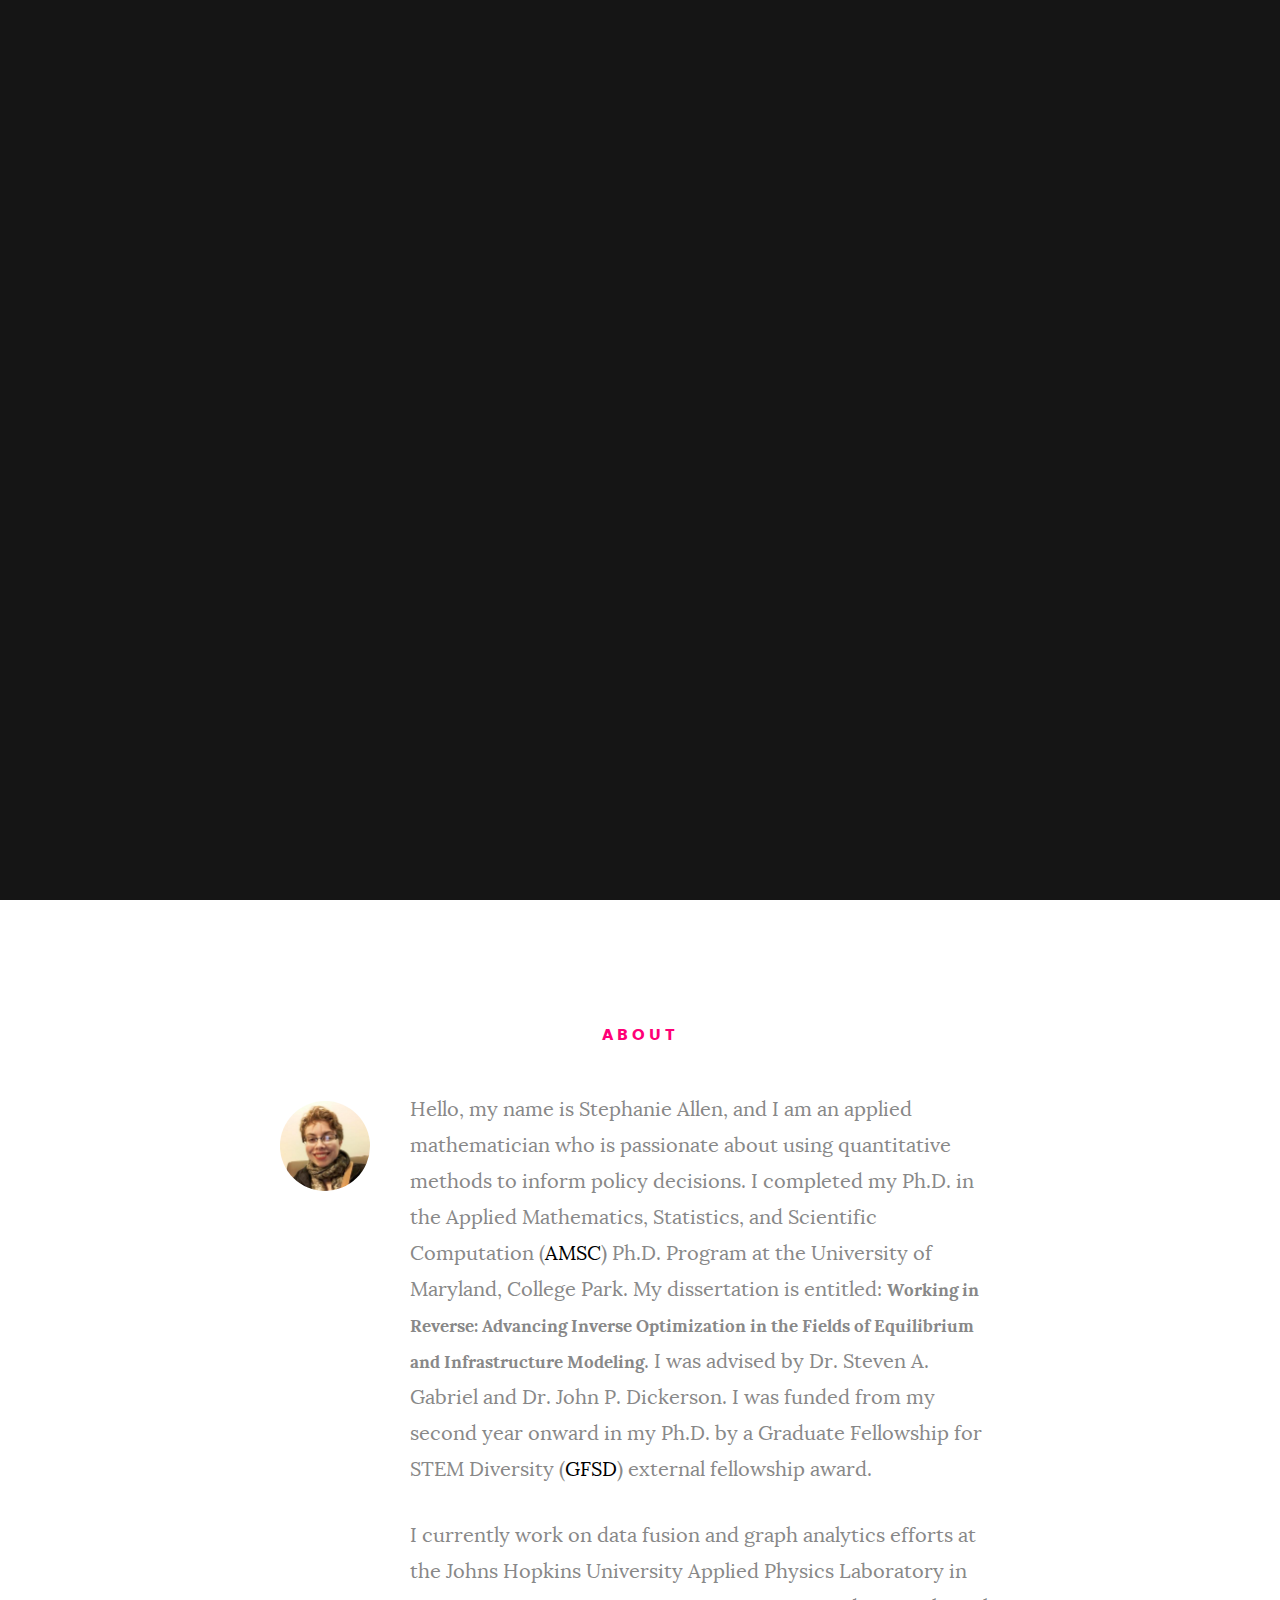
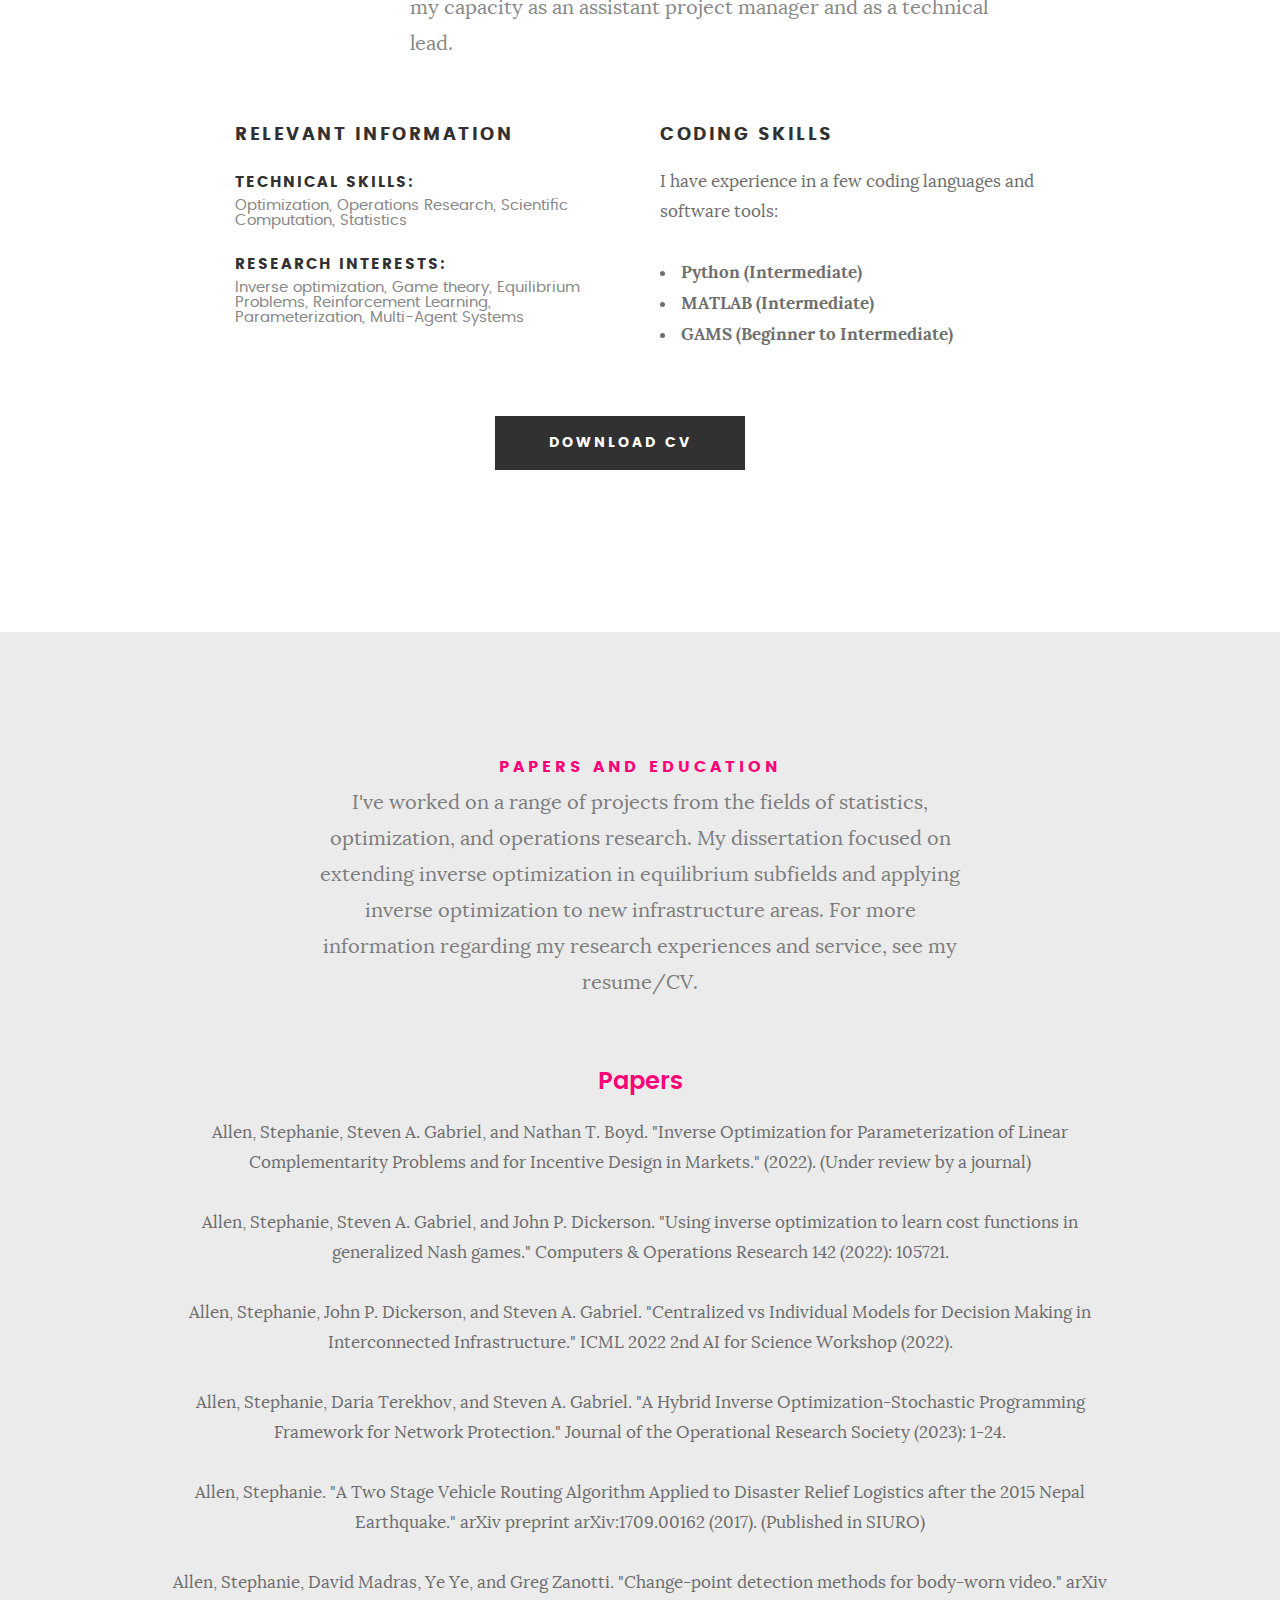
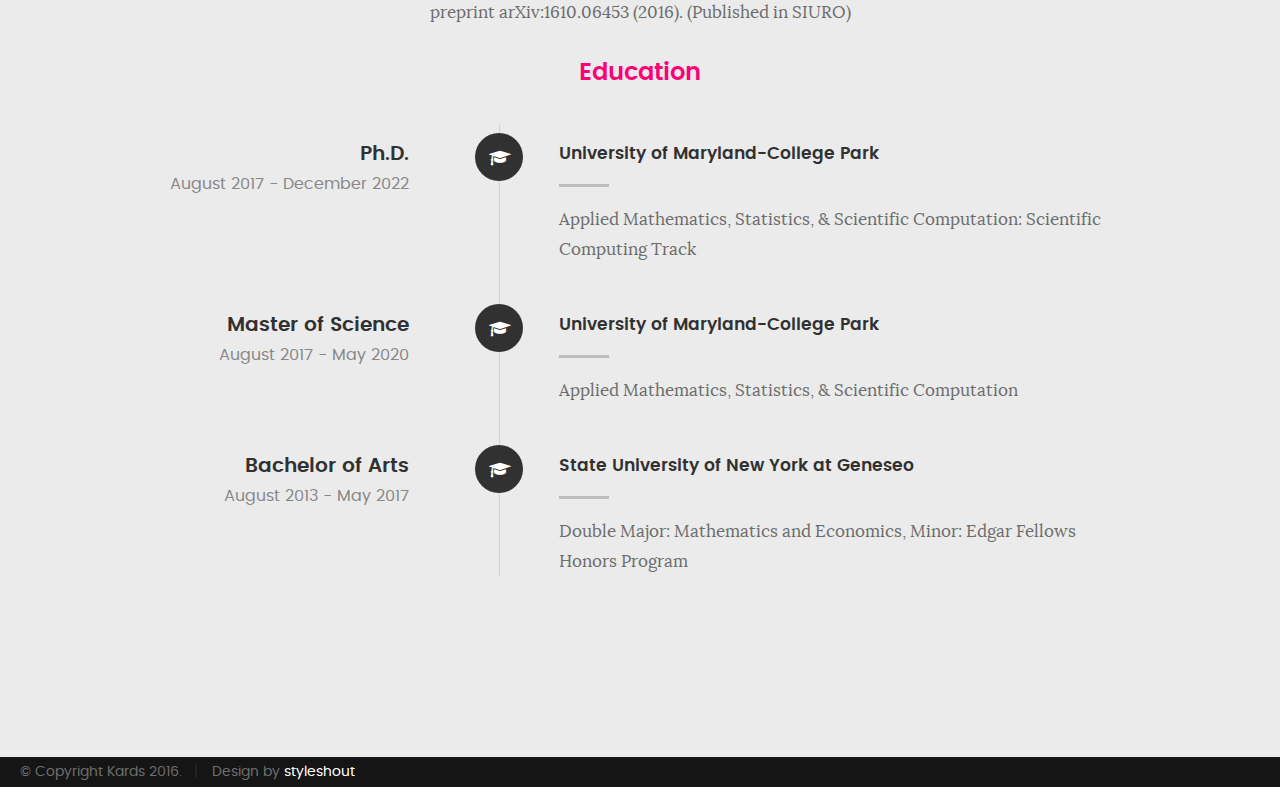
<file: index.html>
<!DOCTYPE html>
<!--[if IE 8 ]><html class="no-js oldie ie8" lang="en"> <![endif]-->
<!--[if IE 9 ]><html class="no-js oldie ie9" lang="en"> <![endif]-->
<!--[if (gte IE 9)|!(IE)]><!--><html class="no-js" lang="en"> <!--<![endif]-->
<head>

   <!--- basic page needs
   ================================================== -->
   <meta charset="utf-8">
	<title>Stephanie Allen Website</title>
	<meta name="description" content="">  
	<meta name="author" content="">

   <!-- mobile specific metas
   ================================================== -->
	<meta name="viewport" content="width=device-width, initial-scale=1, maximum-scale=1">

 	<!-- CSS
   ================================================== -->
   <link rel="stylesheet" href="css/base.css">  
   <link rel="stylesheet" href="css/main.css">
   <link rel="stylesheet" href="css/vendor.css">     

   <!-- script
   ================================================== -->   
	<script src="js/modernizr.js"></script>
	<script src="js/pace.min.js"></script>

   <!-- favicons
	================================================== -->

</head>

<body id="top">

	<!-- header 
   ================================================== -->
   <header>   	
   	<div class="row">

   		<div class="top-bar">
   			<a class="menu-toggle" href="#"><span>Menu</span></a>

	   		      

		   	<nav id="main-nav-wrap">
					<ul class="main-navigation">
						<li class="current"><a class="smoothscroll"  href="#intro" title="">Home</a></li>
						<li><a class="smoothscroll"  href="#about" title="">About</a></li>
						<li><a class="smoothscroll"  href="#resume" title="">Papers and Presentations</a></li>				
					</ul>
				</nav>    		
   		</div> <!-- /top-bar --> 
   		
   	</div> <!-- /row --> 		
   </header> <!-- /header -->

	<!-- intro section
   ================================================== -->
   <section id="intro">   

   	<div class="intro-overlay"></div>	

   	<div class="intro-content">
   		<div class="row">

   			<div class="col-twelve">

	   			<h1>Stephanie Allen</h1>

	   			<p class="intro-position">
	   				<span>Ph.D. Applied Mathematician Committed to Research for Society</span>
	   				 
	   			</p>

	   			<a class="button stroke smoothscroll" href="#about" title="">About</a>

	   		</div>  
   			
   		</div>   		 		
   	</div> <!-- /intro-content -->       	

   </section> <!-- /intro -->


   <!-- about section
   ================================================== -->
   <section id="about">  

   	<div class="row section-intro">
   		<div class="col-twelve">

   			<h5>About</h5>

   			<div class="intro-info">

   				<img src="SAllen_github_profile.jpg" alt="Profile Picture">

   				<p class="lead">Hello, my name is Stephanie Allen, and I am an applied mathematician who is passionate about using quantitative methods to inform policy decisions. 
      I completed my Ph.D. in the Applied Mathematics, Statistics, 
      and Scientific Computation (<a href="https://amsc.umd.edu/">AMSC</a>) Ph.D. Program at the University of Maryland, College Park.  My dissertation is entitled: <strong>Working in Reverse: Advancing Inverse Optimization in the Fields of Equilibrium and Infrastructure Modeling</strong>.  
      I was advised by Dr. Steven A. Gabriel and Dr. John P. Dickerson.  I was funded from my second year onward in my Ph.D. by a Graduate Fellowship for STEM Diversity (<a href="https://stemfellowships.org/">GFSD</a>) external fellowship award.     
      				</p>
				<p class ="lead">
	I currently work on data fusion and graph analytics efforts at the Johns Hopkins University Applied Physics Laboratory in my capacity as an assistant project manager and as a technical lead.
				</p>
   			</div>   			

   		</div>   		
   	</div> <!-- /section-intro -->

   	<div class="row about-content">

   		<div class="col-six tab-full">

   			<h3>Relevant Information</h3>

   			<ul class="info-list">
   				<li>
   					<strong>Technical Skills:</strong>
   					<span>Optimization, Operations Research, Scientific Computation, Statistics</span>
   				</li>
				<li>
					<strong>Research Interests:</strong>
					<span> Inverse optimization, Game theory, Equilibrium Problems, Reinforcement Learning, Parameterization, Multi-Agent Systems </span>
				</li>
   				

   			</ul> <!-- /info-list -->

   		</div>

   		<div class="col-six tab-full">

   			<h3>Coding Skills</h3>
   			<p>I have experience in a few coding languages and software tools:</p>

				<ul>
				   <li>
				   	<strong>Python (Intermediate)</strong>
				   </li>
				   <li>
				   	<strong>MATLAB (Intermediate)</strong>
				   </li> 
				   <li>
					<strong>GAMS (Beginner to Intermediate)</strong> 
				   </li>    
				</ul> 		

   		</div>

   	</div>

   	<div class="row button-section">
   		<div class="col-twelve">
   			<a href="./StephanieAllen_June2024_CV.pdf" title="Download CV" class="button button-primary">Download CV</a>
   		</div>   		
   	</div>

   </section> <!-- /process-->    


   <!-- resume Section
   ================================================== -->
	<section id="resume" class="grey-section">

		<div class="row section-intro">
   		<div class="col-twelve">

   			<h5>Papers and Education</h5>
   			<!-- <h1>This section outlines my papers and presentations.</h1> -->

   			<p class="lead">I've worked on a range of projects from the fields of statistics, optimization, and operations research. 
				My dissertation focused on extending inverse optimization in equilibrium subfields and applying inverse optimization to new infrastructure areas.  
				For more information regarding my research experiences and service, see my resume/CV.</p>

   		</div>   		
   	</div> <!-- /section-intro--> 




   	<div class="row resume-timeline">

   		<div class="col-twelve resume-header">

  		<h2> Papers </h2>
		<p>		
		Allen, Stephanie, Steven A. Gabriel, and Nathan T. Boyd. "Inverse Optimization for Parameterization of Linear Complementarity Problems and for Incentive Design in Markets." (2022). (Under review by a journal)
		</p>
		<p>
   		Allen, Stephanie, Steven A. Gabriel, and John P. Dickerson. "Using inverse optimization to learn cost functions in generalized Nash games." Computers & Operations Research 142 (2022): 105721.   			
		</p>
		<p>
		Allen, Stephanie, John P. Dickerson, and Steven A. Gabriel. "Centralized vs Individual Models for Decision Making in Interconnected Infrastructure." ICML 2022 2nd AI for Science Workshop (2022).
		</p>
		<p>
		Allen, Stephanie, Daria Terekhov, and Steven A. Gabriel. "A Hybrid Inverse Optimization-Stochastic Programming Framework for Network Protection." Journal of the Operational Research Society (2023): 1-24. 
		</p>
		<p>
		Allen, Stephanie. "A Two Stage Vehicle Routing Algorithm Applied to Disaster Relief Logistics after the 2015 Nepal Earthquake." arXiv preprint arXiv:1709.00162 (2017). (Published in SIURO)
		</p>
		<p>
		Allen, Stephanie, David Madras, Ye Ye, and Greg Zanotti. "Change-point detection methods for body-worn video." arXiv preprint arXiv:1610.06453 (2016). (Published in SIURO)
		</p>

   		</div> <!-- /col-twelve -->
   		
   	</div> <!-- /resume-timeline -->

   	
   	<div class="row resume-timeline">

   		<div class="col-twelve resume-header">

   			<h2>Education</h2>

   		</div> <!-- /resume-header -->

   		<div class="col-twelve">

   			<div class="timeline-wrap">

   				<div class="timeline-block">

	   				<div class="timeline-ico">
	   					<i class="fa fa-graduation-cap"></i>
	   				</div>

	   				<div class="timeline-header">
	   					<h3>Ph.D.</h3>
	   					<p>August 2017 - December 2022</p>
	   				</div>

	   				<div class="timeline-content">
	   					<h4>University of Maryland-College Park</h4>
	   					<p>Applied Mathematics, Statistics, & Scientific Computation: Scientific Computing Track</p>
	   				</div>

	   			</div> <!-- /timeline-block -->

	   			<div class="timeline-block">

	   				<div class="timeline-ico">
	   					<i class="fa fa-graduation-cap"></i>
	   				</div>

	   				<div class="timeline-header">
	   					<h3>Master of Science</h3>
	   					<p>August 2017 - May 2020</p>
	   				</div>

	   				<div class="timeline-content">
	   					<h4>University of Maryland-College Park</h4>
	   					<p>Applied Mathematics, Statistics, & Scientific Computation</p>
	   				</div>

	   			</div> <!-- /timeline-block -->

	   			<div class="timeline-block">

	   				<div class="timeline-ico">
	   					<i class="fa fa-graduation-cap"></i>
	   				</div>

	   				<div class="timeline-header">
	   					<h3>Bachelor of Arts</h3>
	   					<p>August 2013 - May 2017</p>
	   				</div>

	   				<div class="timeline-content">
	   					<h4>State University of New York at Geneseo</h4>
	   					<p>Double Major: Mathematics and Economics, Minor: Edgar Fellows Honors Program</p>
	   				</div>

	   			</div> <!-- /timeline-block -->

   			</div> <!-- /timeline-wrap -->   			

   		</div> <!-- /col-twelve -->
   		
   	</div> <!-- /resume-timeline -->
		
	</section> <!-- /features -->


	<!-- Portfolio Section
   ================================================== -->


	<!-- CTA Section
   ================================================== -->

	
	<!-- services Section
   ================================================== -->	


	<!-- stats Section
   ================================================== -->

	
   <!-- contact
   ================================================== -->


   <!-- footer
   ================================================== -->

   <footer>

      	<div class="col-six tab-full">
	      	<div class="copyright">
		        	<span>© Copyright Kards 2016.</span> 
		        	<span>Design by <a href="http://www.styleshout.com/">styleshout</a></span>	         	
		         </div>		                  
	      	</div>

	      	<div id="go-top">
		         <a class="smoothscroll" title="Back to Top" href="#top"><i class="fa fa-long-arrow-up"></i></a>
		      </div>

      	</div> <!-- /row -->     	
   </footer>  

   <div id="preloader"> 
    	<div id="loader"></div>
   </div> 

   <!-- Java Script
   ================================================== --> 
   <script src="js/jquery-2.1.3.min.js"></script>
   <script src="js/plugins.js"></script>
   <script src="js/main.js"></script>

</body>

</html>
</file>
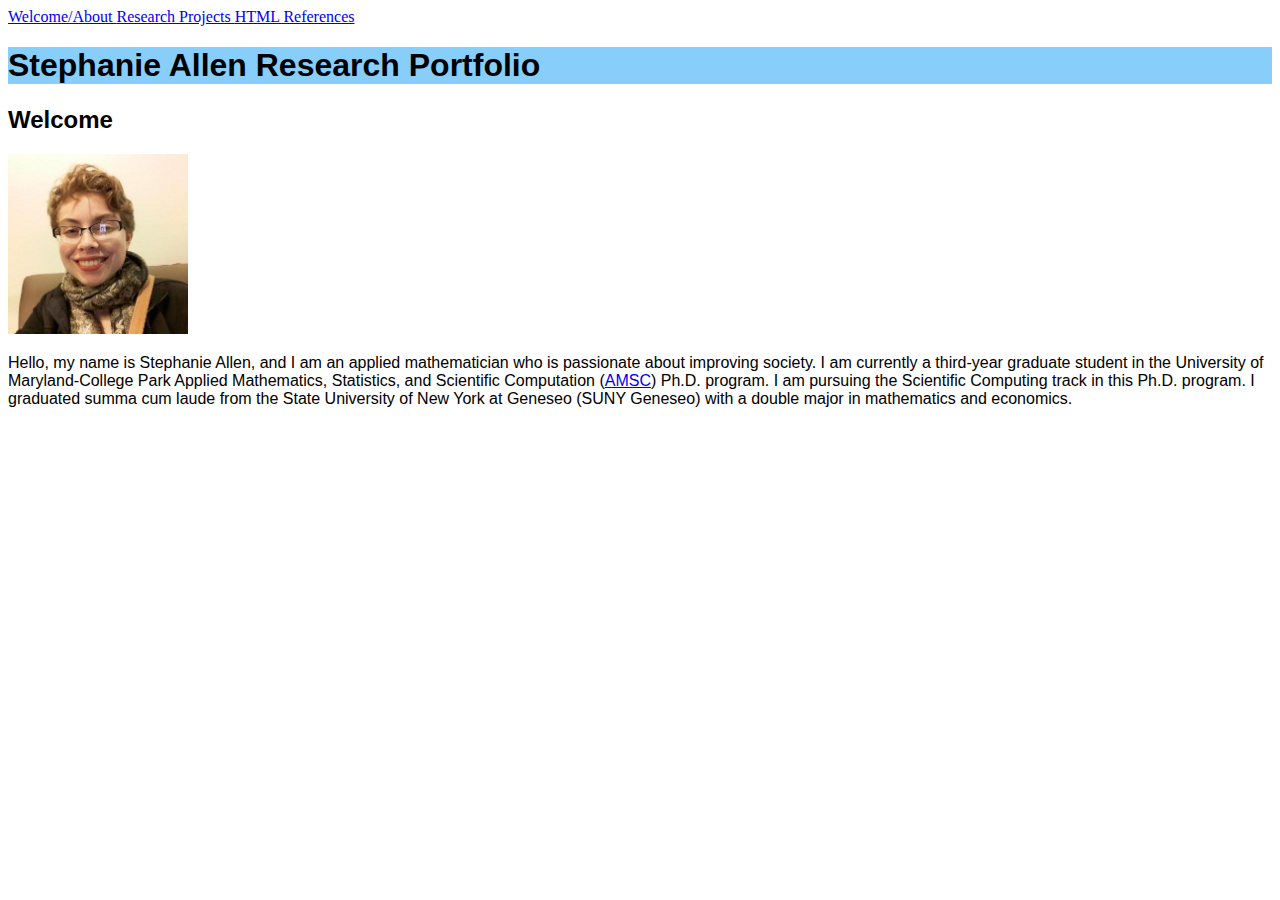
<file: index_1.html>
<!DOCTYPE html>
<html>
  <head>
    <title> SAllen Research </title>
    <link href="./css_code.css" type="text/css" rel="stylesheet">
  </head>
  <body>
    <a href="./index.html"> Welcome/About </a>
    <a href="./research.html"> Research Projects </a>
    <a href="./references_for_HTML.html"> HTML References </a>
    <h1> Stephanie Allen Research Portfolio </h1>
    <h2> Welcome </h2>
    <img src = "SAllen_github_profile.jpg" width="180" height="180">
    <p> Hello, my name is Stephanie Allen, and I am an applied mathematician who is passionate about improving society. 
      I am currently a third-year graduate student in the University of Maryland-College Park Applied Mathematics, Statistics, 
      and Scientific Computation (<a href="https://amsc.umd.edu/">AMSC</a>) Ph.D. program.  I am pursuing the Scientific Computing track in this Ph.D. program.  
      I graduated summa cum laude from the State University of New York at Geneseo (SUNY Geneseo) with a double major in mathematics 
      and economics. </p>
  
  </body>
  
</html>
</file>
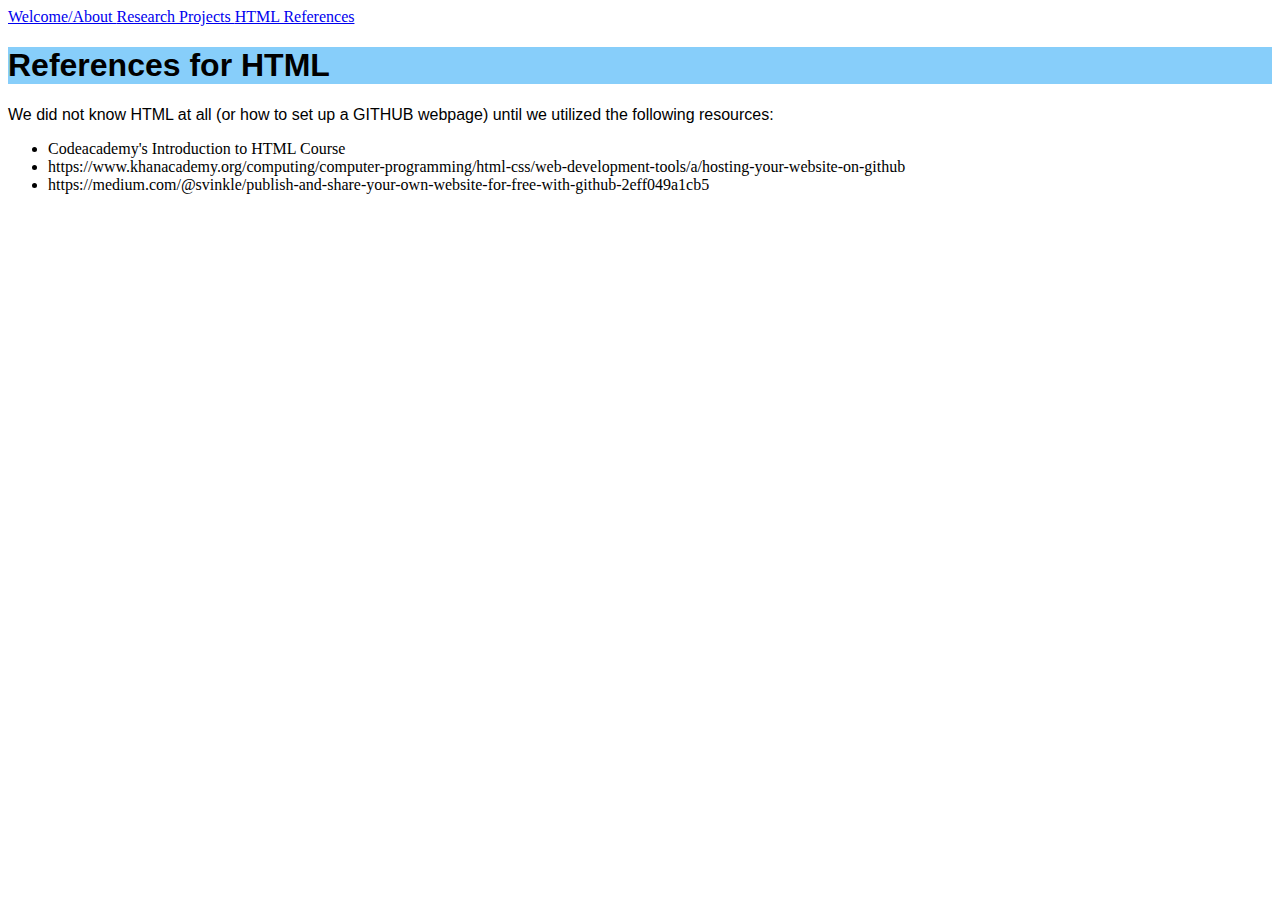
<file: references_for_HTML.html>
<!DOCTYPE html>
<html>
  <head>
    <title> References </title>
    <link href="./css_code.css" type="text/css" rel="stylesheet">
  </head>
  <body>
    <a href="./index.html"> Welcome/About </a>
    <a href="./research.html"> Research Projects </a>
    <a href="./references_for_HTML.html"> HTML References </a>
    <h1> References for HTML </h1>
    <p> We did not know HTML at all (or how to set up a GITHUB webpage) until we utilized the following resources: </p>
    <ul>
      <li> Codeacademy's Introduction to HTML Course </li>
      <li> https://www.khanacademy.org/computing/computer-programming/html-css/web-development-tools/a/hosting-your-website-on-github </li>
      <li> https://medium.com/@svinkle/publish-and-share-your-own-website-for-free-with-github-2eff049a1cb5 </li>
    </ul>
  </body>
  
</html>
</file>
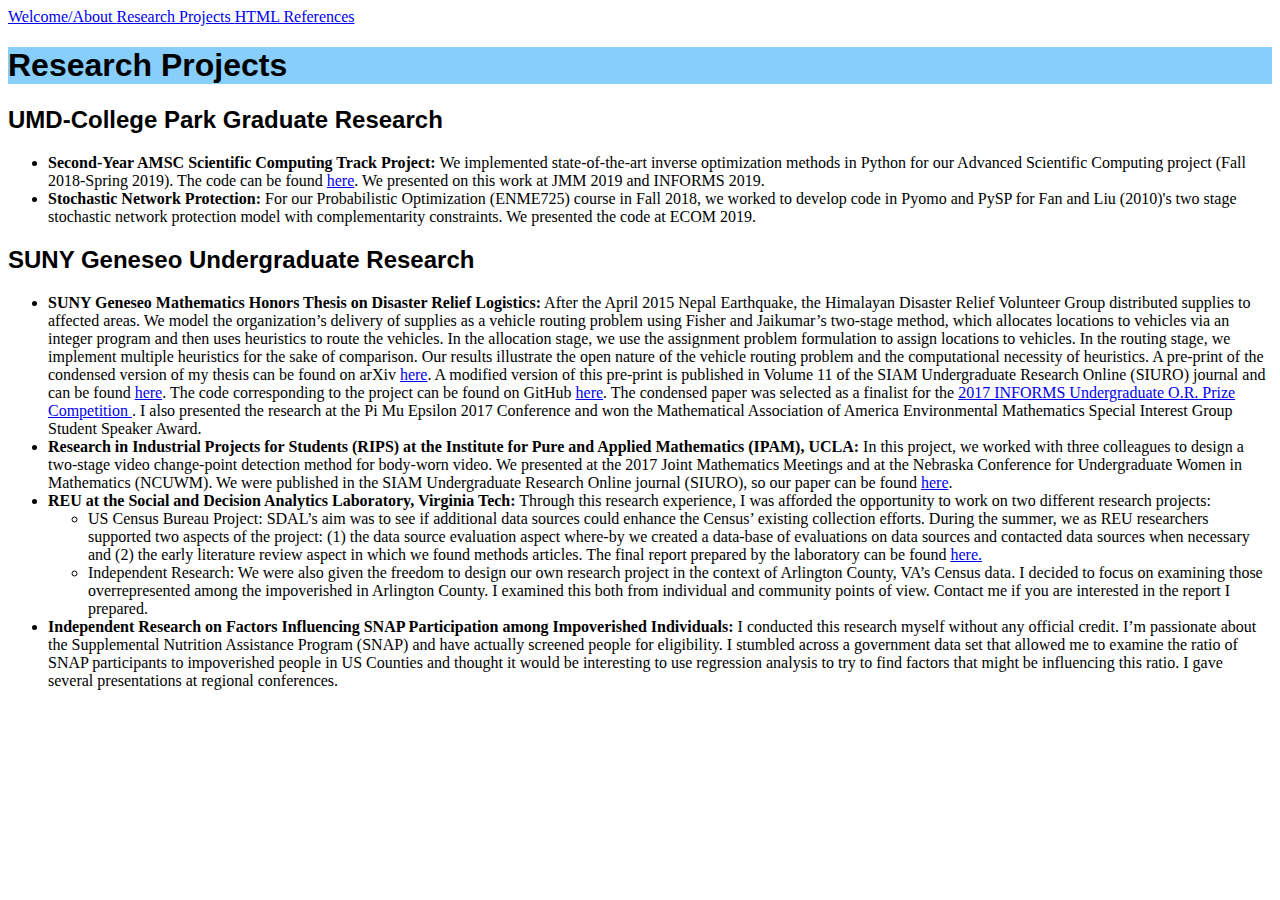
<file: research.html>
<!DOCTYPE html>
<head>
<title> Research </title>
<link href="./css_code.css" type="text/css" rel="stylesheet">
</head>

<html>

<body>
  <a href="./index.html"> Welcome/About </a>
  <a href="./research.html"> Research Projects </a>
  <a href="./references_for_HTML.html"> HTML References </a>
  
<h1> Research Projects </h1>

  <h2> UMD-College Park Graduate Research </h2>

  <ul>
    <li> <strong>Second-Year AMSC Scientific Computing Track Project:</strong> We implemented state-of-the-art inverse optimization methods
    in Python for our Advanced Scientific Computing project (Fall 2018-Spring 2019).  The code can be found 
      <a href="https://github.com/sallen7/inverse_optimization">here</a>.  We presented on this work at JMM 2019 and INFORMS 2019.</li>
    <li> <strong>Stochastic Network Protection:</strong> For our Probabilistic Optimization (ENME725) course in Fall 2018, we worked to 
      develop code in Pyomo and PySP for Fan and Liu (2010)'s two stage stochastic network protection model with 
      complementarity constraints.  We presented the code at ECOM 2019. </li>
  </ul>
  
  <h2> SUNY Geneseo Undergraduate Research </h2>

  <ul>
    <li> <strong> SUNY Geneseo Mathematics Honors Thesis on Disaster Relief Logistics:</strong> After the April 2015 Nepal Earthquake, 
      the Himalayan Disaster Relief Volunteer Group distributed supplies to affected areas. We model the organization’s delivery of 
      supplies as a vehicle routing problem using Fisher and Jaikumar’s two-stage method, which allocates locations to vehicles via an 
      integer program and then uses heuristics to route the vehicles. In the allocation stage, we use the assignment problem formulation 
      to assign locations to vehicles. In the routing stage, we implement multiple heuristics for the sake of comparison. Our results 
      illustrate the open nature of the vehicle routing problem and the computational necessity of heuristics.  A pre-print of the 
      condensed version of my thesis can be found on arXiv <a href="https://arxiv.org/abs/1709.00162"> here</a>.  A modified version of this pre-print is published in Volume 11 of 
      the SIAM Undergraduate Research Online (SIURO) journal and can be found 
      <a href="https://www.siam.org/Portals/0/Publications/SIURO/Volume%2011/S01638.pdf"> here</a>.  The code corresponding to the project can be 
      found on GitHub <a href="https://github.com/sallen7/disaster_relief_HDRVG"> here</a>.  The condensed paper was selected as a finalist for the <a href="https://connect.informs.org/communities/community-home/digestviewer/viewthread?MessageKey=d9ba7173-6195-46ed-868c-255dab1c8f46&CommunityKey=1d5653fa-85c8-46b3-8176-869b140e5e3c&tab=digestviewer#bmd9ba7173-6195-46ed-868c-255dab1c8f46"> 2017 INFORMS Undergraduate O.R. Prize Competition </a>.
      I also presented the research at the Pi Mu Epsilon 2017 Conference and won the Mathematical Association of America Environmental 
      Mathematics Special Interest Group Student Speaker Award. </li>
    <li> <strong> Research in Industrial Projects for Students (RIPS) at the Institute for Pure and Applied Mathematics (IPAM), UCLA:</strong>
     In this project, we worked with three colleagues to design a two-stage video change-point detection method for body-worn video.  
      We presented at the 2017 Joint Mathematics Meetings and at the Nebraska Conference for Undergraduate Women in Mathematics
      (NCUWM). We were published in the SIAM Undergraduate Research Online journal (SIURO), so our paper 
      can be found <a href="http://www.siam.org/Portals/0/Publications/SIURO/Volume%2010/Change-point_Detection_Methods_For_Body-Worn_Video.pdf?ver=2018-02-28-145945-990">here</a>.</li>
    <li> <strong>REU at the Social and Decision Analytics Laboratory, Virginia Tech:</strong> Through this research experience, I was afforded the opportunity to work on two different 
      research projects: </li>
      <ul>
        <li> US Census Bureau Project:  SDAL’s aim was to see if additional data sources could enhance the Census’ 
          existing collection efforts.  During the summer, we as REU researchers supported two aspects of the project: 
          (1) the data source evaluation aspect where-by we created a data-base of evaluations on data sources and contacted 
          data sources when necessary and (2) the early literature review aspect in which we found methods articles.  
          The final report prepared by the laboratory can be found 
          <a href="https://www.bi.vt.edu/sdal/news/report-develops-framework-for-us-census-bureau-to-leverage-new-data-sources">here.</a></li>
        <li> Independent Research:  We were also given the freedom to design our own research project in the 
          context of Arlington County, VA’s Census data.  I decided to focus on examining those overrepresented
          among the impoverished in Arlington County.  I examined this both from individual and community points of view. 
          Contact me if you are interested in the report I prepared. </li>
      </ul> 
    <li> <strong>Independent Research on Factors Influencing SNAP Participation among Impoverished Individuals:</strong>
    I conducted this research myself without any official credit.  I’m passionate about the Supplemental Nutrition 
      Assistance Program (SNAP) and have actually screened people for eligibility.  I stumbled across a government data 
      set that allowed me to examine the ratio of SNAP participants to impoverished people in US Counties and thought it
      would be interesting to use regression analysis to try to find factors that might be influencing this ratio.  
      I gave several presentations at regional conferences.</li>
  </ul>



</body>

</html>
</file>
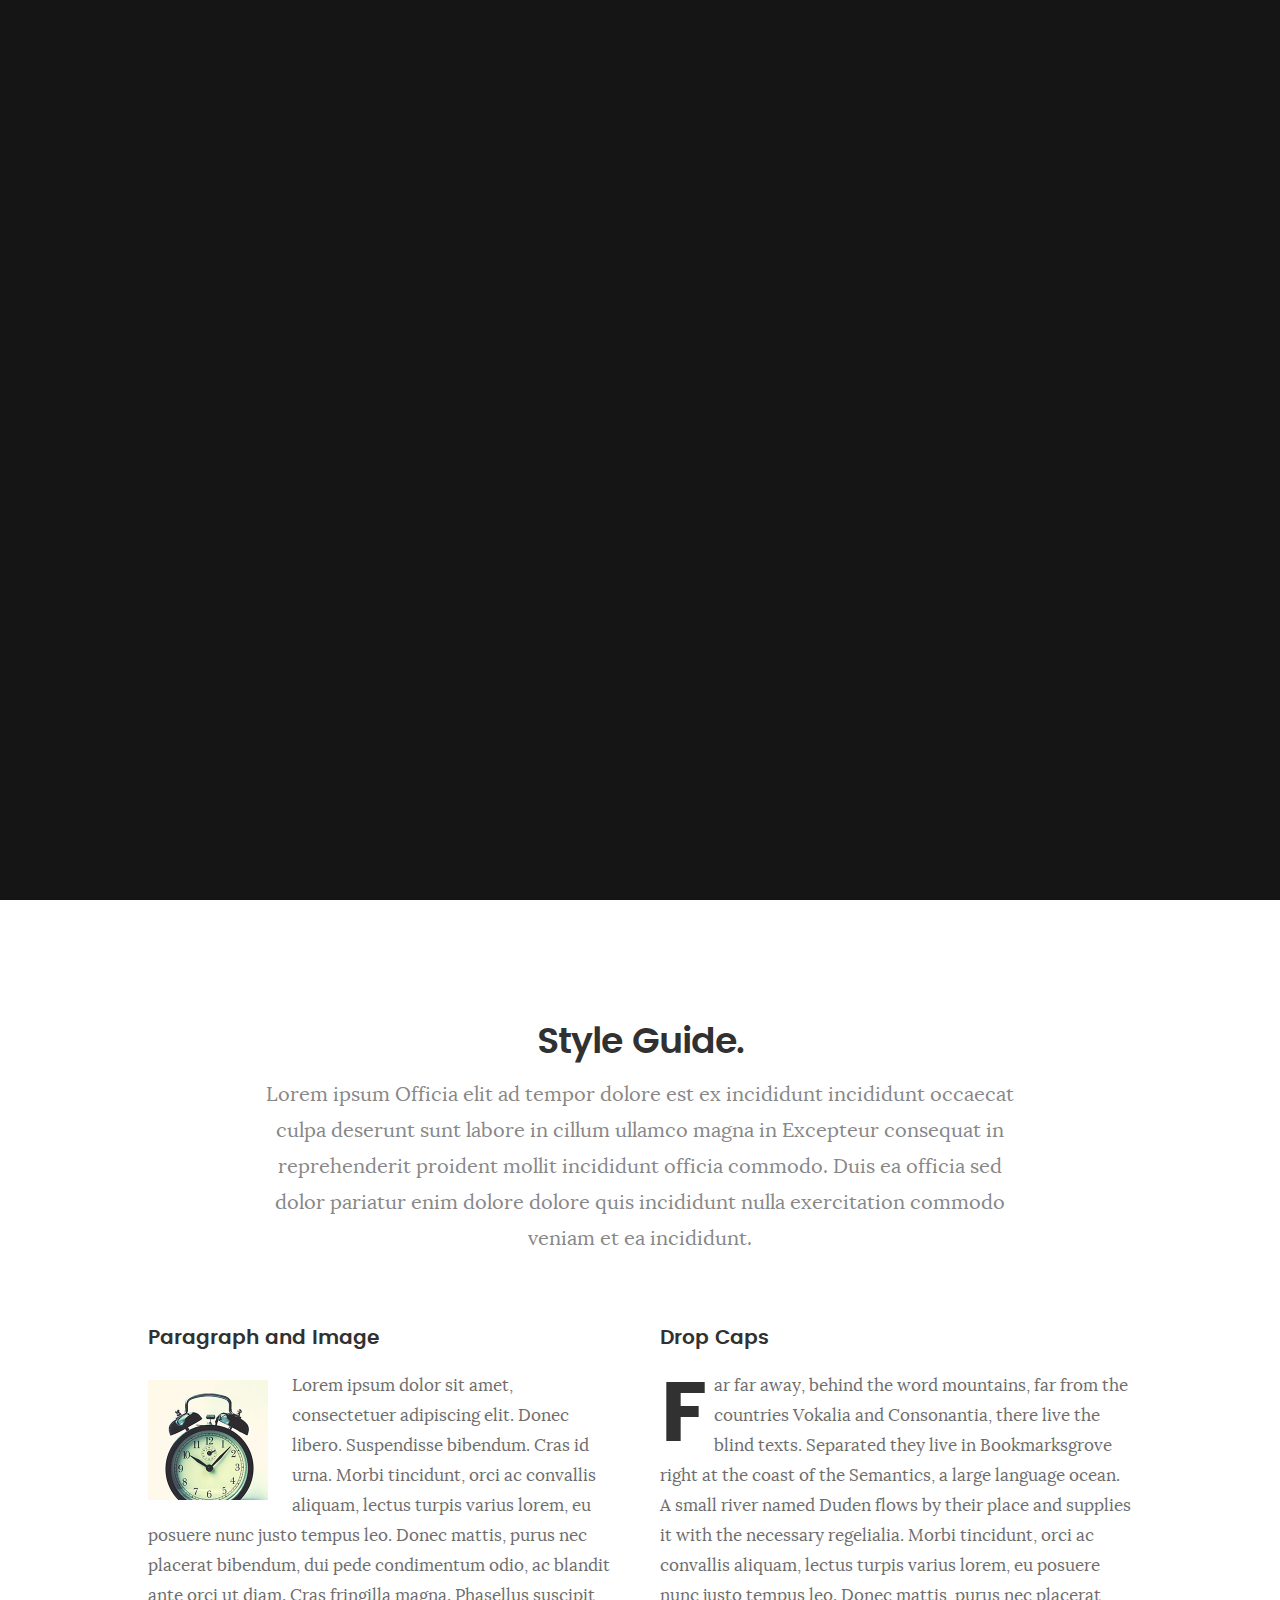
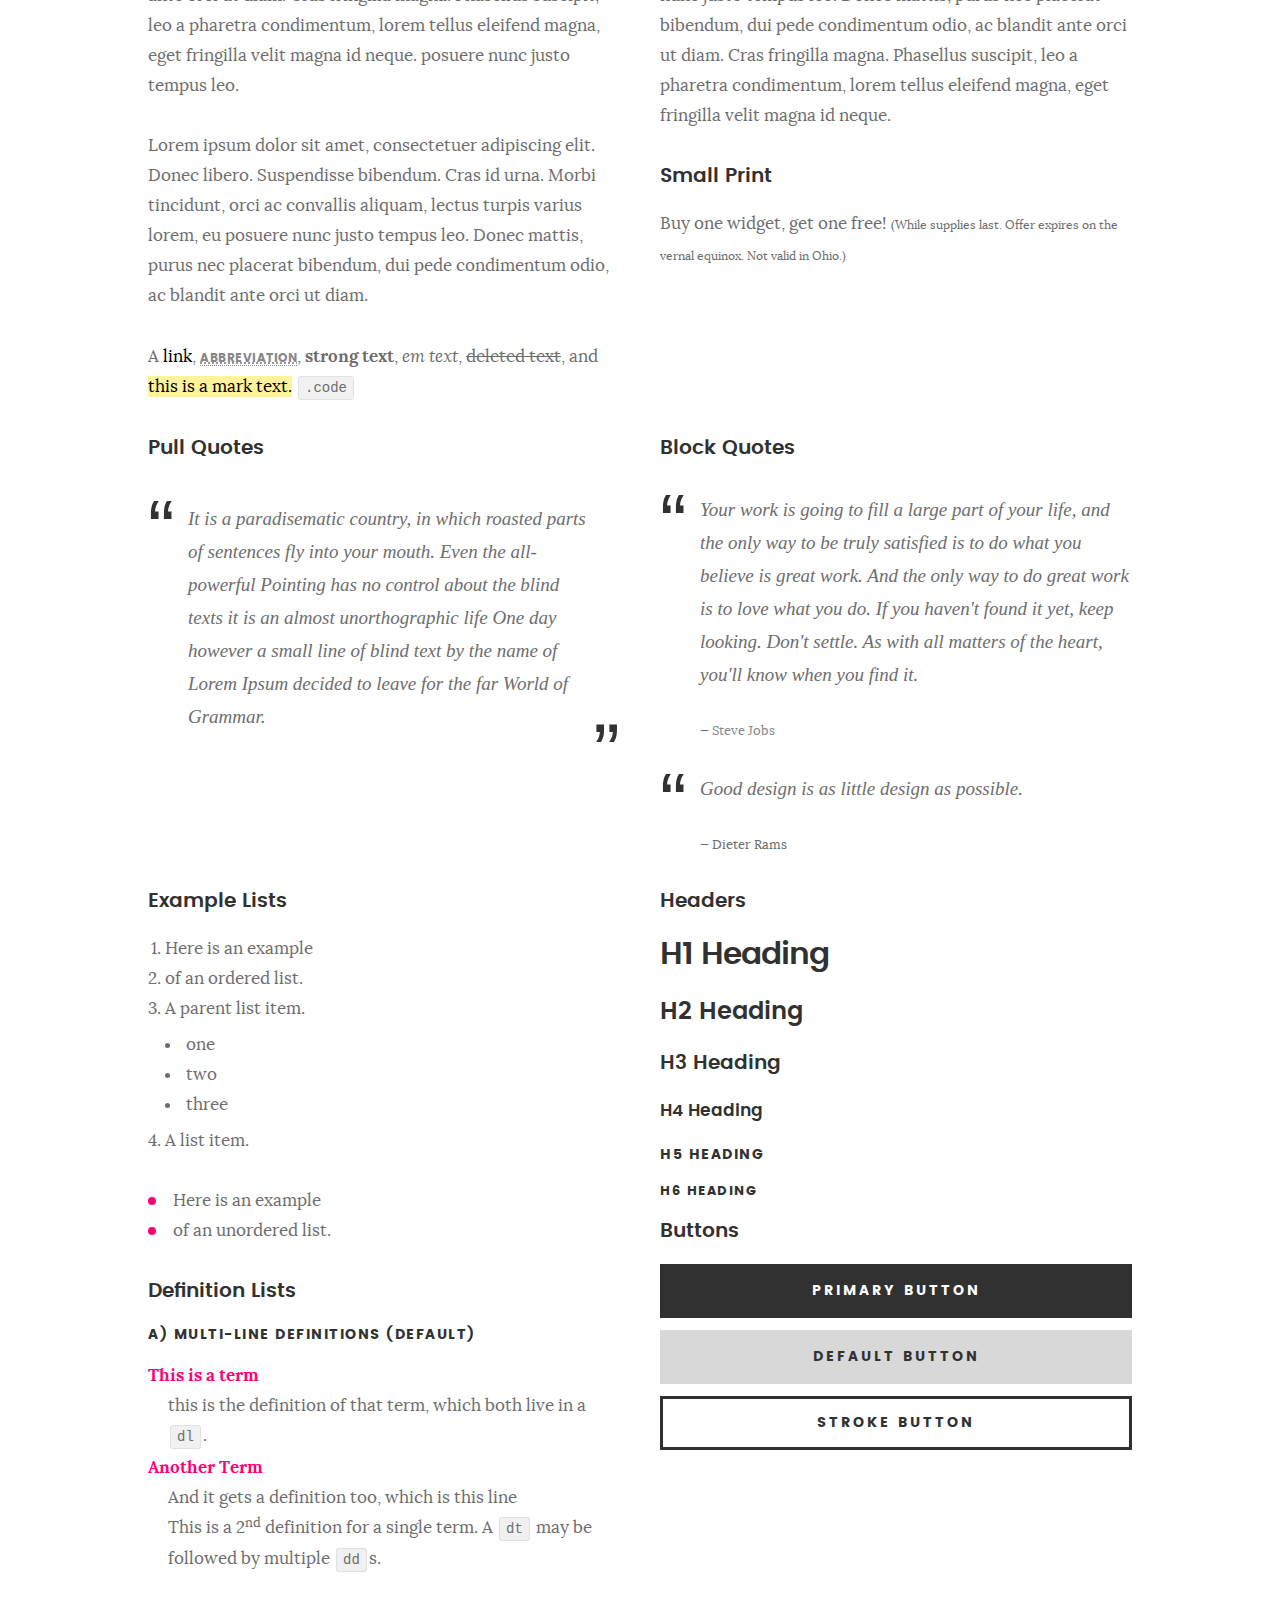
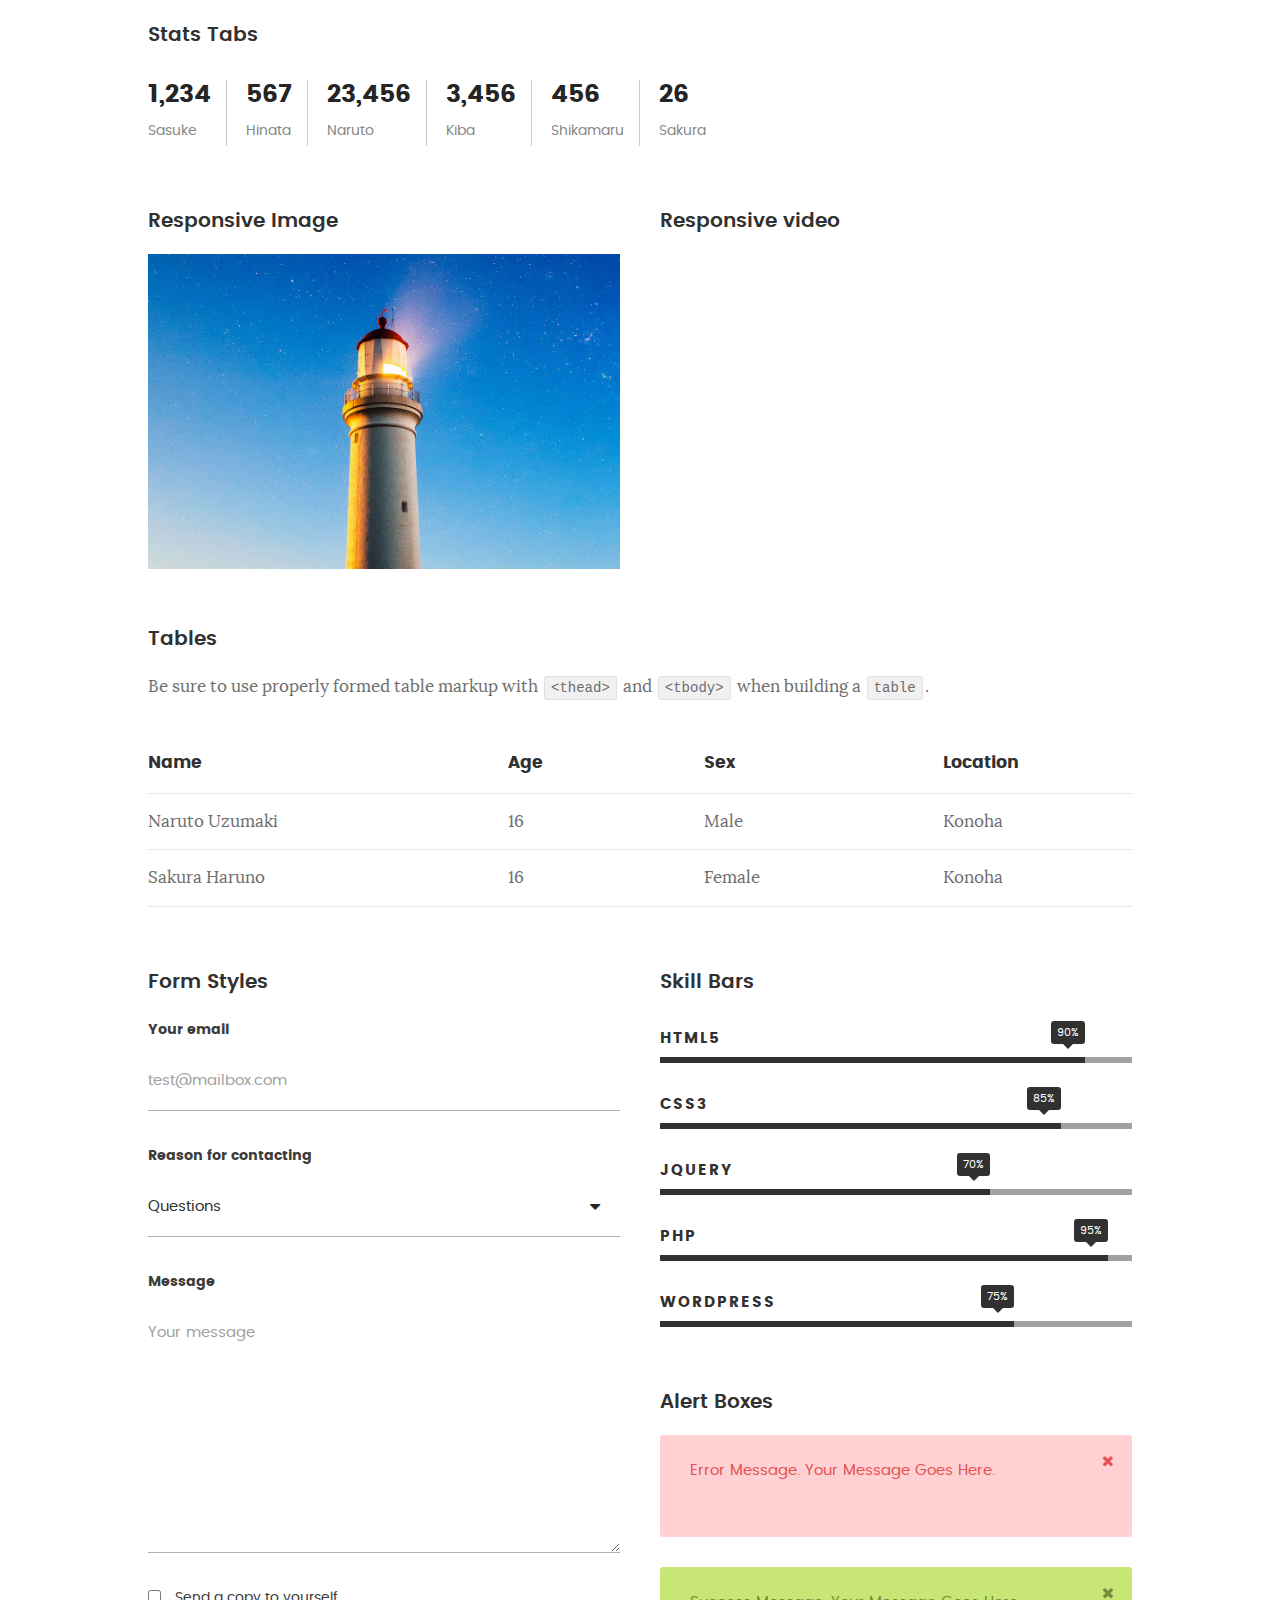
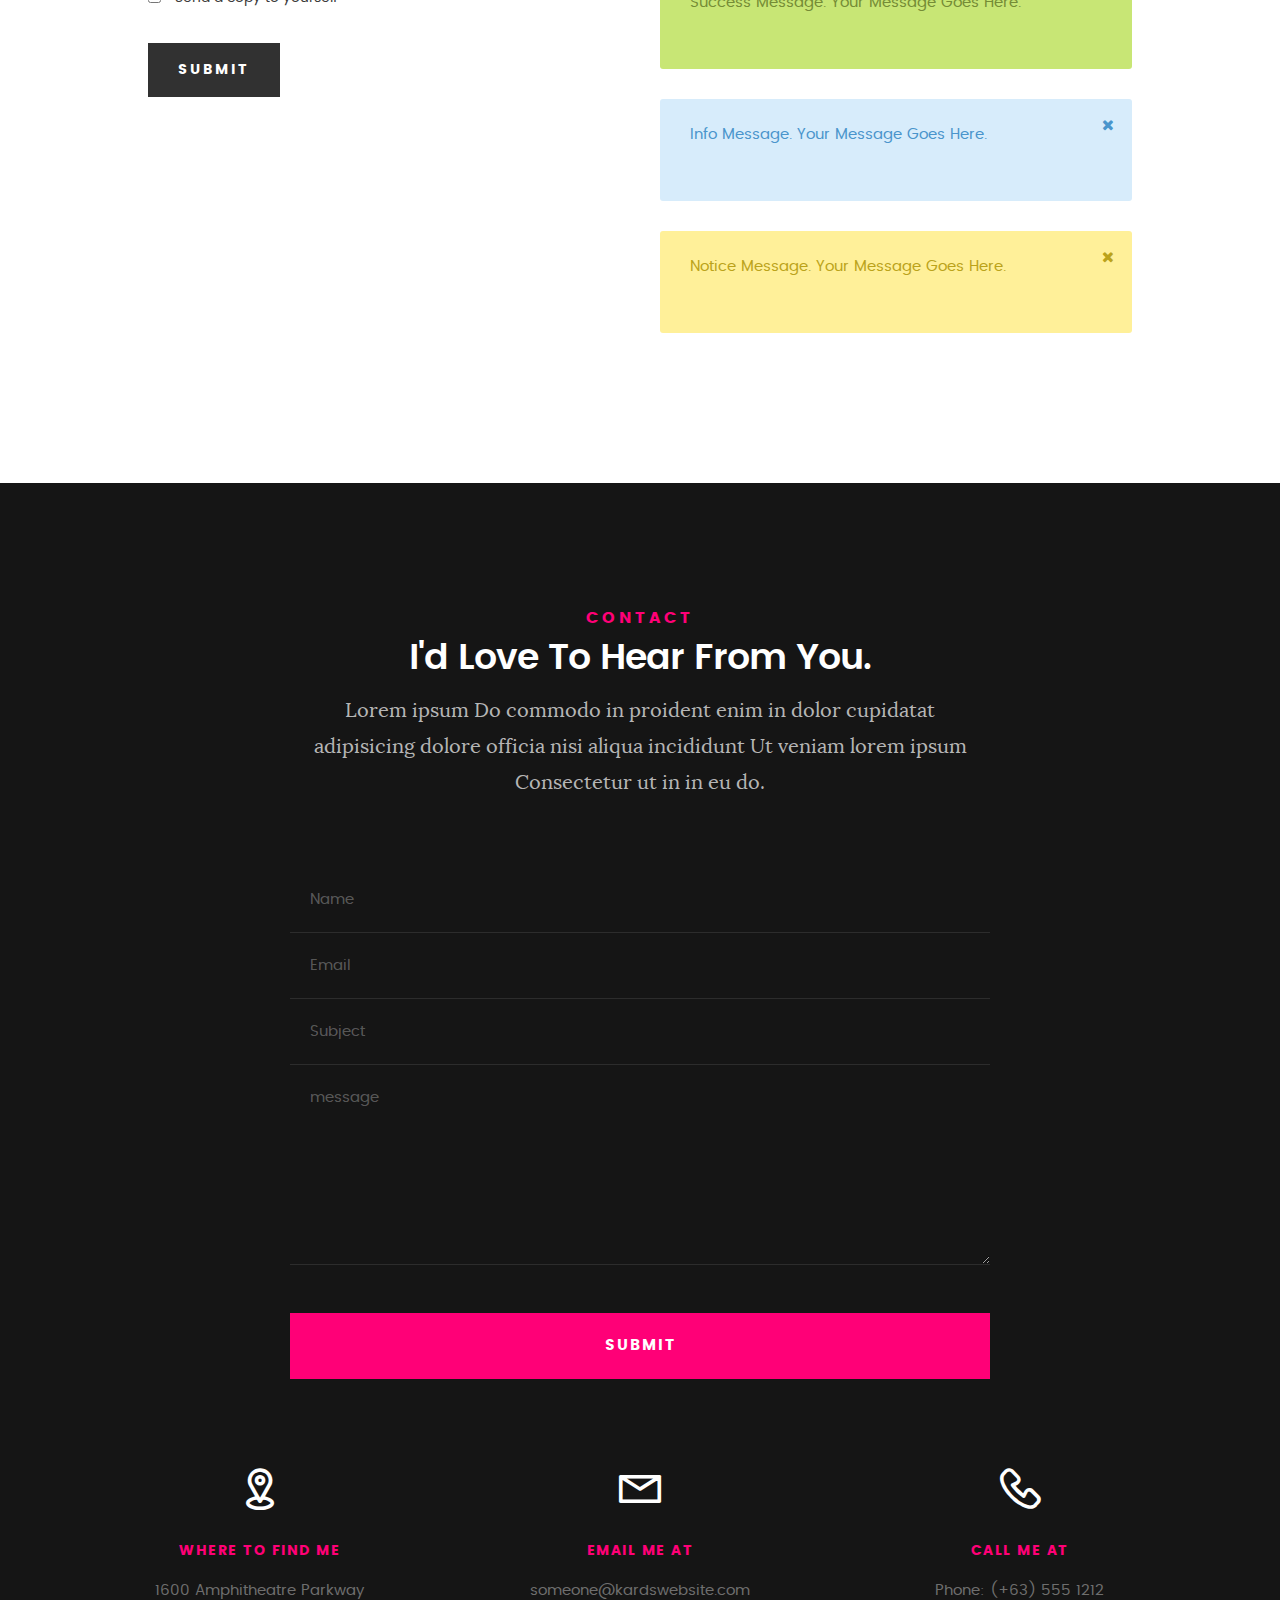
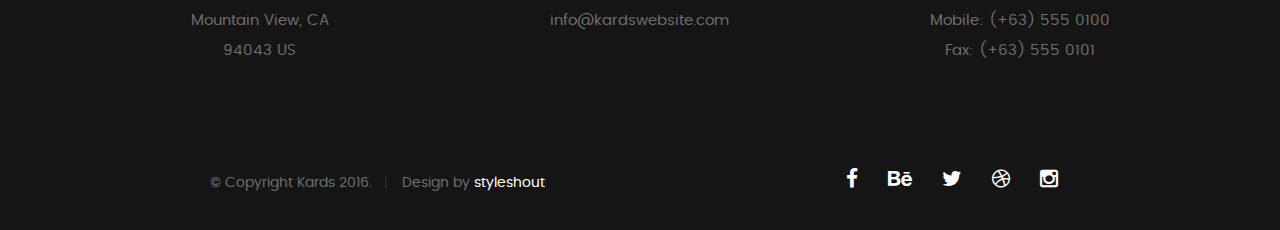
<file: styles.html>
<!DOCTYPE html>
<!--[if IE 8 ]><html class="no-js oldie ie8" lang="en"> <![endif]-->
<!--[if IE 9 ]><html class="no-js oldie ie9" lang="en"> <![endif]-->
<!--[if (gte IE 9)|!(IE)]><!--><html class="no-js" lang="en"> <!--<![endif]-->
<head>

   <!--- basic page needs
   ================================================== -->
   <meta charset="utf-8">
	<title>Style Demo - Kards</title>
	<meta name="description" content="">  
	<meta name="author" content="">

   <!-- mobile specific metas
   ================================================== -->
	<meta name="viewport" content="width=device-width, initial-scale=1, maximum-scale=1">

 	<!-- CSS
   ================================================== -->
   <link rel="stylesheet" href="css/base.css">  
   <link rel="stylesheet" href="css/main.css">
   <link rel="stylesheet" href="css/vendor.css">

   <style type="text/css" media="screen">

   	#styles { 
   		background: white;
   		padding-top: 12rem;
   		padding-bottom: 12rem;
   	}
   	#styles .row {
   		max-width: 1024px;
     	}
     	#styles .section-intro {
   		max-width: 800px;
     	}
      	
   </style>       

   <!-- script
   ================================================== -->
	<script src="js/modernizr.js"></script>
	<script src="js/pace.min.js"></script>

   <!-- favicons
	================================================== -->

</head>

<body id="top">

	<!-- header 
   ================================================== -->
   <header>   	
   	<div class="row">

   		<div class="top-bar">
   			<a class="menu-toggle" href="#"><span>Menu</span></a>

	   		<div class="logo">
		         <a href="index.html">Stephanie Allen Research Portfolio</a>
		      </div>		      

		   	<nav id="main-nav-wrap">
					<ul class="main-navigation">
						<li><a href="index.html#intro" title="">Home</a></li>
						<li><a href="index.html#about" title="">About</a></li>
						<li><a href="index.html#resume" title="">Resume</a></li>
						<li><a href="index.html#portfolio" title="">Portfolio</a></li>
						<li><a href="index.html#services" title="">Services</a></li>					
						<li><a class="smoothscroll"  href="#contact" title="">Contact</a></li>	
						<li><a href="styles.html" title="">Style Demo</a></li>				
					</ul>
				</nav>    		
   		</div> <!-- /top-bar --> 
   		
   	</div> <!-- /row --> 		
   </header> <!-- /header -->

	<!-- intro section
   ================================================== -->
   <section id="intro">   

   	<div class="intro-overlay"></div>	

   	<div class="intro-content">
   		<div class="row">

   			<div class="col-twelve">

	   			<h5>Hello, World.</h5>
	   			<h1>I'm Juan Dela Cruz.</h1>

	   			<p class="intro-position">
	   				<span>Front-end Developer</span>
	   				<span>UI/UX Designer</span> 
	   			</p>

	   			<a class="button stroke smoothscroll" href="#about" title="">More About Me</a>

	   		</div>  
   			
   		</div>   		 		
   	</div> <!-- /intro-content --> 

   	<ul class="intro-social">        
         <li><a href="#"><i class="fa fa-facebook"></i></a></li>
         <li><a href="#"><i class="fa fa-behance"></i></a></li>
         <li><a href="#"><i class="fa fa-twitter"></i></a></li>
         <li><a href="#"><i class="fa fa-dribbble"></i></a></li>
         <li><a href="#"><i class="fa fa-instagram"></i></a></li>
      </ul> <!-- /intro-social -->      	

   </section> <!-- /intro -->


   <!-- Style Demo
   ================================================== -->
   <section id="styles">

   	<div class="row section-intro">

   		<div class="col-twelve">

   			<h1>Style Guide.</h1>

   			<p class="lead">Lorem ipsum Officia elit ad tempor dolore est ex incididunt incididunt occaecat culpa deserunt sunt labore in cillum ullamco magna in Excepteur consequat in reprehenderit proident mollit incididunt officia commodo.
   			Duis ea officia sed dolor pariatur enim dolore dolore quis incididunt nulla exercitation commodo veniam et ea incididunt.</p>   			

   		</div>

     	</div> <!-- /row -->

     	<div class="row">

     		<div class="col-six tab-full">

		      <h3>Paragraph and Image</h3>

		      <p><a href="#"><img width="120" height="120" class="pull-left" alt="sample-image" src="images/sample-image.jpg"></a>
		  		Lorem ipsum dolor sit amet, consectetuer adipiscing elit. Donec libero. Suspendisse bibendum.
		  		Cras id urna. Morbi tincidunt, orci ac convallis aliquam, lectus turpis varius lorem, eu
		  		posuere nunc justo tempus leo. Donec mattis, purus nec placerat bibendum, dui pede condimentum
		  		odio, ac blandit ante orci ut diam. Cras fringilla magna. Phasellus suscipit, leo a pharetra
		  		condimentum, lorem tellus eleifend magna, eget fringilla velit magna id neque.
		  		posuere nunc justo tempus leo. </p>

		  		<p>
		  		Lorem ipsum dolor sit amet, consectetuer adipiscing elit. Donec libero. Suspendisse bibendum.
		  		Cras id urna. Morbi tincidunt, orci ac convallis aliquam, lectus turpis varius lorem, eu
		  		posuere nunc justo tempus leo. Donec mattis, purus nec placerat bibendum, dui pede condimentum
		  		odio, ac blandit ante orci ut diam.	
 			   </p>

            <p>A <a href="#">link</a>,
  			   <abbr title="this really isn't a very good description">abbreviation</abbr>,
  			   <strong>strong text</strong>,
            <em>em text</em>,
  			   <del>deleted text</del>, and
            <mark>this is a mark text.</mark>
            <code>.code</code>
          	</p>

         </div>

         <div class="col-six tab-full">

            <h3>Drop Caps</h3>

	         <p class="drop-cap">Far far away, behind the word mountains, far from the countries Vokalia and Consonantia,
	         there live the blind texts. Separated they live in Bookmarksgrove right at the coast of the
	         Semantics, a large language ocean. A small river named Duden flows by their place and supplies it with the necessary regelialia. Morbi tincidunt, orci ac convallis aliquam, lectus turpis varius lorem, eu	posuere nunc justo tempus leo. Donec mattis, purus nec placerat bibendum, dui pede condimentum odio, ac blandit ante orci ut diam. Cras fringilla magna. Phasellus suscipit, leo a pharetra condimentum, lorem tellus eleifend magna, eget fringilla velit magna id neque.
		  		</p>

		      <h3>Small Print</h3>

		      <p>Buy one widget, get one free!
		  		<small>(While supplies last. Offer expires on the vernal equinox. Not valid in Ohio.)</small>
		  		</p>

		   </div>	         

		</div> <!-- /row -->

		<div class="row">

		  	<div class="col-six tab-full">

		      <h3>Pull Quotes</h3>

		      <aside class="pull-quote">
				   <blockquote>
					   <p>It is a paradisematic country, in which roasted parts of
		            sentences fly into your mouth. Even the all-powerful Pointing has no control about the blind
		            texts it is an almost unorthographic life One day however a small line of blind text by the name
		            of Lorem Ipsum decided to leave for the far World of Grammar.</p>
					</blockquote>
				</aside>

		   </div>

		   <div class="col-six tab-full">

		      <h3>Block Quotes</h3>

		      <blockquote cite="http://where-i-got-my-info-from.com">
				   <p>Your work is going to fill a large part of your life, and the only way to be truly satisfied is
		         to do what you believe is great work. And the only way to do great work is to love what you do.
		         If you haven't found it yet, keep looking. Don't settle. As with all matters of the heart, you'll know when you find it.
		         </p>
		
					<cite>
					   <a href="#">Steve Jobs</a>
					</cite>
			   </blockquote>

		      <blockquote>
		         <p>Good design is as little design as possible.</p>
		         <cite>Dieter Rams</cite>
		      </blockquote>

		   </div>

		</div> <!-- /row -->

		<div class="row half-bottom">

		 	<div class="col-six tab-full">

		      <h3>Example Lists</h3>

		      <ol>
				   <li>Here is an example</li>
				   <li>of an ordered list.</li>
				   <li>A parent list item.
				   	<ul>
				   		<li>one</li>
				   		<li>two</li>
				   		<li>three</li>
				   	</ul>
				   </li>
				   <li>A list item.</li>
			   </ol>

		      <ul class="disc">
				   <li>Here is an example</li>
				   <li>of an unordered list.</li>
			   </ul>	

			   <h3>Definition Lists</h3>	            

		      <h5>a) Multi-line Definitions (default)</h5>

		      <dl>
				   <dt><strong>This is a term</strong></dt>
				      <dd>this is the definition of that term, which both live in a <code>dl</code>.</dd>
				   <dt><strong>Another Term</strong></dt>
				      <dd>And it gets a definition too, which is this line</dd>
				      <dd>This is a 2<sup>nd</sup> definition for a single term. A <code>dt</code> may be followed by multiple <code>dd</code>s.</dd>
			   </dl>

		   </div>

		   <div class="col-six tab-full">		                  

		      <h3>Headers</h3>

		      <h1>H1 Heading</h1>
		      <h2>H2 Heading</h2>
		      <h3>H3 Heading</h3>
		      <h4>H4 Heading</h4>
		      <h5>H5 Heading</h5>
		      <h6>H6 Heading</h6>

		      <h3>Buttons</h3>

		    	<p>
		     		<a class="button button-primary full-width" href="#">Primary Button</a>
		     		<a class="button full-width" href="#">Default Button</a>
		     		<a class="button stroke full-width" href="#">Stroke Button</a>
		     	</p>

		   </div>

		</div> <!-- /row -->

		<div class="row">

		   <div class="col-twelve">

		    	<h3>Stats Tabs</h3>

		      <ul class="stats-tabs">
				   <li><a href="#">1,234 <em>Sasuke</em></a></li>
				   <li><a href="#">567 <em>Hinata</em></a></li>
				   <li><a href="#">23,456 <em>Naruto</em></a></li>
				   <li><a href="#">3,456 <em>Kiba</em></a></li>
				   <li><a href="#">456 <em>Shikamaru</em></a></li>
				   <li><a href="#">26 <em>Sakura</em></a></li>
				</ul>	      		

		   </div>	      	

		</div> <!-- /row -->

		<div class="row half-bottom">

      	<div class="col-six tab-full">

      		<h3>Responsive Image</h3>

      		<p><img src="images/portfolio/modals/m-lighthouse.jpg"></p>

      	</div>

      	<div class="col-six tab-full">

      		<h3>Responsive video</h3>

      		<div class="fluid-video-wrapper">
                  <iframe src="http://player.vimeo.com/video/14592941?title=0&amp;byline=0&amp;portrait=0&amp;color=F64B39" width="500" height="281" frameborder="0" webkitallowfullscreen mozallowfullscreen allowfullscreen></iframe> 
            </div>

      	</div>
      	
      </div> <!-- /row -->

      <div class="row add-bottom">

      	<div class="col-twelve">

      		<h3>Tables</h3>
      		<p>Be sure to use properly formed table markup with <code>&lt;thead&gt;</code> and <code>&lt;tbody&gt;</code> when building a <code>table</code>.</p>

      		<div class="table-responsive">

      			<table>
					  <thead>
					    <tr>
					      <th>Name</th>
					      <th>Age</th>
					      <th>Sex</th>
					      <th>Location</th>					    
					    </tr>
					  </thead>
					  <tbody>
					    <tr>
					      <td>Naruto Uzumaki</td>
					      <td>16</td>
					      <td>Male</td>
					      <td>Konoha</td>					    
					    </tr>
					    <tr>
					      <td>Sakura Haruno</td>
					      <td>16</td>
					      <td>Female</td>
					      <td>Konoha</td>			    
					    </tr>
					  </tbody>
					</table>

      		</div>     		

      	</div>
      	
      </div> <!--row -->

      <div class="row">

		   <div class="col-six tab-full">

		      <h3>Form Styles</h3>

		         <form>
			        	<div>
			         	<label for="sampleInput">Your email</label>
			         	<input class="full-width" type="email" placeholder="test@mailbox.com" id="sampleInput">
			         </div>
			         <div>
			         	<label for="sampleRecipientInput">Reason for contacting</label>
			         	<div class="ss-custom-select">
			         		<select class="full-width" id="sampleRecipientInput">
				           		<option value="Option 1">Questions</option>
				           		<option value="Option 2">Report</option>
				           		<option value="Option 3">Others</option>
				         	</select>
			         	</div>			         	
			         </div>
			       
			       	<label for="exampleMessage">Message</label>
			       	<textarea class="full-width" placeholder="Your message" id="exampleMessage"></textarea>

			        	<label class="add-bottom">
			           	<input type="checkbox">			            
			           	<span class="label-text">Send a copy to yourself</span>
			        	</label>
			       
			        	<input class="button-primary" type="submit" value="Submit">

			      </form>	            

		      </div>

		      <div class="col-six tab-full">

		      		<h3>Skill Bars</h3>

		      		<ul class="skill-bars">
						   <li>
						   	<div class="progress percent90"><span>90%</span></div>
						   	<strong>HTML5</strong>
						   </li>
						   <li>
						   	<div class="progress percent85"><span>85%</span></div>
						   	<strong>CSS3</strong>
						   </li>
						   <li>
						   	<div class="progress percent70"><span>70%</span></div>
						   	<strong>JQuery</strong>
						   </li>
						   <li>
						   	<div class="progress percent95"><span>95%</span></div>
						   	<strong>PHP</strong>
						   </li>
						   <li>

						   	<div class="progress percent75"><span>75%</span></div>
						   	<strong>Wordpress</strong>
						   </li>
		      
						</ul> <!-- /skill-bars -->

			        
			        <h3>Alert Boxes</h3> 
			        
			        <div class="alert-box ss-error hideit">
				        <p>Error Message. Your Message Goes Here.</p>
				        <i class="fa fa-times close"></i>
			        </div><!-- /error -->
			        
			        <div class="alert-box ss-success hideit">
				        <p>Success Message. Your Message Goes Here.</p>
				        <i class="fa fa-times close"></i>
			        </div><!-- /success -->
			        
			        <div class="alert-box ss-info hideit">
				         <p>Info Message. Your Message Goes Here.</p>
				        <i class="fa fa-times close"></i>
			        </div><!-- /info -->
			        
			        <div class="alert-box ss-notice hideit">
				        <p>Notice Message. Your Message Goes Here.</p>
				        <i class="fa fa-times close"></i>
			        </div><!-- /notice -->
			        
			  </div>	         

		</div> <!-- /row -->
		   	
   </section> <!--styles -->	

	
   <!-- contact
   ================================================== -->
	<section id="contact">

		<div class="row section-intro">
   		<div class="col-twelve">

   			<h5>Contact</h5>
   			<h1>I'd Love To Hear From You.</h1>

   			<p class="lead">Lorem ipsum Do commodo in proident enim in dolor cupidatat adipisicing dolore officia nisi aliqua incididunt Ut veniam lorem ipsum Consectetur ut in in eu do.</p>

   		</div> 
   	</div> <!-- /section-intro -->

   	<div class="row contact-form">

   		<div class="col-twelve">

            <!-- form -->
            <form name="contactForm" id="contactForm" method="post" action="">
      			<fieldset>

                  <div class="form-field">
 						   <input name="contactName" type="text" id="contactName" placeholder="Name" value="" minlength="2" required="">
                  </div>
                  <div class="form-field">
	      			   <input name="contactEmail" type="email" id="contactEmail" placeholder="Email" value="" required="">
	               </div>
                  <div class="form-field">
	     				   <input name="contactSubject" type="text" id="contactSubject" placeholder="Subject" value="">
	               </div>                       
                  <div class="form-field">
	                 	<textarea name="contactMessage" id="contactMessage" placeholder="message" rows="10" cols="50" required=""></textarea>
	               </div>                      
                 <div class="form-field">
                     <button class="submitform">Submit</button>
                     <div id="submit-loader">
                        <div class="text-loader">Sending...</div>                             
       				      <div class="s-loader">
								  	<div class="bounce1"></div>
								  	<div class="bounce2"></div>
								  	<div class="bounce3"></div>
								</div>
							</div>
                  </div>

      			</fieldset>
      		</form> <!-- Form End -->

            <!-- contact-warning -->
            <div id="message-warning"></div>            
            <!-- contact-success -->
      		<div id="message-success">
               <i class="fa fa-check"></i>Your message was sent, thank you!<br>
      		</div>

         </div> <!-- /col-twelve -->
   		
   	</div> <!-- /contact-form -->

   	<div class="row contact-info">

   		<div class="col-four tab-full">

   			<div class="icon">
   				<i class="icon-pin"></i>
   			</div>

   			<h5>Where to find me</h5>

   			<p>
            1600 Amphitheatre Parkway<br>
            Mountain View, CA<br>
            94043 US
            </p>

   		</div>

   		<div class="col-four tab-full collapse">

   			<div class="icon">
   				<i class="icon-mail"></i>
   			</div>

   			<h5>Email Me At</h5>

   			<p>someone@kardswebsite.com<br>
			   	info@kardswebsite.com			     
			   </p>

   		</div>

   		<div class="col-four tab-full">

   			<div class="icon">
   				<i class="icon-phone"></i>
   			</div>

   			<h5>Call Me At</h5>

   			<p>Phone: (+63) 555 1212<br>
			   	Mobile: (+63) 555 0100<br>
			     	Fax: (+63) 555 0101
			   </p>

   		</div>
   		
   	</div> <!-- /contact-info -->
		
	</section> <!-- /contact -->


   <!-- footer
   ================================================== -->

   <footer>
     	<div class="row">

     		<div class="col-six tab-full pull-right social">

     			<ul class="footer-social">        
			      <li><a href="#"><i class="fa fa-facebook"></i></a></li>
			      <li><a href="#"><i class="fa fa-behance"></i></a></li>
			      <li><a href="#"><i class="fa fa-twitter"></i></a></li>
			      <li><a href="#"><i class="fa fa-dribbble"></i></a></li>
			      <li><a href="#"><i class="fa fa-instagram"></i></a></li>
			   </ul> 
	      		
	      </div>

      	<div class="col-six tab-full">
	      	<div class="copyright">
		        	<span>© Copyright Kards 2016.</span> 
		        	<span>Design by <a href="http://www.styleshout.com/">styleshout</a></span>	         	
		         </div>		                  
	      	</div>

	      	<div id="go-top">
		         <a class="smoothscroll" title="Back to Top" href="#top"><i class="fa fa-long-arrow-up"></i></a>
		      </div>

      	</div> <!-- /row -->     	
   </footer>    

   <div id="preloader"> 
    	<div id="loader"></div>
   </div> 

   <!-- Java Script
   ================================================== --> 
   <script src="js/jquery-2.1.3.min.js"></script>
   <script src="js/plugins.js"></script>
   <script src="js/main.js"></script>

</body>

</html>
</file>
<file: css/base.css>
/**
 * =================================================================== 
 *
 *  Kards v1.0 Base Stylesheet
 *  url: styleshout.com
 *  03-01-2016
 *  ------------------------------------------------------------------
 *  TOC:
 *  01. reset
 *  02. basic/base setup styles
 *  03. grid
 *  04. MISC
 *
 * =================================================================== 
 */

/** 
 * ===================================================================
 * 01. reset - normalize.css v3.0.2 | MIT License | git.io/normalize
 *
 * ------------------------------------------------------------------- 
 */
html {
	font-family: sans-serif;
	-ms-text-size-adjust: 100%;
	-webkit-text-size-adjust: 100%;
}

body {
	margin: 0;
}

article,
aside,
details,
figcaption,
figure,
footer,
header,
hgroup,
main,
menu,
nav,
section,
summary {
	display: block;
}

audio,
canvas,
progress,
video {
	display: inline-block;
	vertical-align: baseline;
}

audio:not([controls]) {
	display: none;
	height: 0;
}

[hidden],
template {
	display: none;
}

a {
	background: transparent;
}

a:active,
a:hover {
	outline: 0;
}

abbr[title] {
	border-bottom: 1px dotted;
}

b,
strong {
	font-weight: bold;
}

dfn {
	font-style: italic;
}

h1 {
	font-size: 2em;
	margin: 0.67em 0;
}

mark {
	background: #ff0;
	color: #000;
}

small {
	font-size: 80%;
}

sub,
sup {
	font-size: 75%;
	line-height: 0;
	position: relative;
	vertical-align: baseline;
}

sup {
	top: -0.5em;
}

sub {
	bottom: -0.25em;
}

img {
	border: 0;
}

svg:not(:root) {
	overflow: hidden;
}

figure {
	margin: 1em 40px;
}

hr {
	-moz-box-sizing: content-box;
	box-sizing: content-box;
	height: 0;
}

pre {
	overflow: auto;
}

code,
kbd,
pre,
samp {
	font-family: monospace, monospace;
	font-size: 1em;
}

button,
input,
optgroup,
select,
textarea {
	color: inherit;
	font: inherit;
	margin: 0;
}

button {
	overflow: visible;
}

button,
select {
	text-transform: none;
}

button,
html input[type="button"],
input[type="reset"],
input[type="submit"] {
	-webkit-appearance: button;
	cursor: pointer;
}

button[disabled],
html input[disabled] {
	cursor: default;
}

button::-moz-focus-inner,
input::-moz-focus-inner {
	border: 0;
	padding: 0;
}

input {
	line-height: normal;
}

input[type="checkbox"],
input[type="radio"] {
	box-sizing: border-box;
	padding: 0;
}

input[type="number"]::-webkit-inner-spin-button,
input[type="number"]::-webkit-outer-spin-button {
	height: auto;
}

input[type="search"] {
	-webkit-appearance: textfield;
	-moz-box-sizing: content-box;
	-webkit-box-sizing: content-box;
	box-sizing: content-box;
}

input[type="search"]::-webkit-search-cancel-button,
input[type="search"]::-webkit-search-decoration {
	-webkit-appearance: none;
}

fieldset {
	border: 1px solid #c0c0c0;
	margin: 0 2px;
	padding: 0.35em 0.625em 0.75em;
}

legend {
	border: 0;
	padding: 0;
}

textarea {
	overflow: auto;
}

optgroup {
	font-weight: bold;
}

table {
	border-collapse: collapse;
	border-spacing: 0;
}

td,
th {
	padding: 0;
}

/** 
 * ===================================================================
 * 02. basic/base setup styles - (_basic.scss)
 *
 * ------------------------------------------------------------------- 
 */
html {
	font-size: 62.5%;
	box-sizing: border-box;
}

*,
*::before,
*::after {
	box-sizing: inherit;
}

body {
	font-weight: normal;
	line-height: 1;
	text-rendering: optimizeLegibility;
	word-wrap: break-word;
	-webkit-overflow-scrolling: touch;
	-webkit-text-size-adjust: none;
}

body,
input,
button {
	-moz-osx-font-smoothing: grayscale;
	-webkit-font-smoothing: antialiased;
}

/**
 * Media - (_basic.scss)
 * ------------------------------------------------------------------- 
 */
img,
video {
	max-width: 100%;
	height: auto;
}

/**
 * Typography resets - (_basic.scss)
 * ------------------------------------------------------------------- 
 */
div,
dl,
dt,
dd,
ul,
ol,
li,
h1,
h2,
h3,
h4,
h5,
h6,
pre,
form,
p,
blockquote,
th,
td {
	margin: 0;
	padding: 0;
}

h1,
h2,
h3,
h4,
h5,
h6 {
	-webkit-font-variant-ligatures: common-ligatures;
	-moz-font-variant-ligatures: common-ligatures;
	font-variant-ligatures: common-ligatures;
	text-rendering: optimizeLegibility;
}

em,
i {
	font-style: italic;
	line-height: inherit;
}

strong,
b {
	font-weight: bold;
	line-height: inherit;
}

small {
	font-size: 60%;
	line-height: inherit;
}

ol,
ul {
	list-style: none;
}

li {
	display: block;
}

/**
 * links - (_basic.scss)
 * ------------------------------------------------------------------- 
 */
a {
	text-decoration: none;
	line-height: inherit;
}

a img {
	border: none;
}

/**
 * inputs - (_basic.scss)
 * ------------------------------------------------------------------- 
 */
fieldset {
	margin: 0;
	padding: 0;
}

input[type="email"],
input[type="number"],
input[type="search"],
input[type="text"],
input[type="tel"],
input[type="url"],
input[type="password"],
textarea {
	-webkit-appearance: none;
	-moz-appearance: none;
	-ms-appearance: none;
	-o-appearance: none;
	appearance: none;
}

/** 
 * ===================================================================
 * 03. grid - (_grid.scss)
 *
 * ------------------------------------------------------------------- 
 */
.row {
	width: 94%;
	max-width: 1140px;
	margin: 0 auto;
}

.row:before,
.row:after {
	content: "";
	display: table;
}

.row:after {
	clear: both;
}

.row .row {
	width: auto;
	max-width: none;
	margin-left: -20px;
	margin-right: -20px;
}

[class*="col-"],
.bgrid {
	float: left;
}

[class*="col-"] + [class*="col-"].end {
	float: right;
}

[class*="col-"] {
	padding: 0 20px;
}

.col-one {
	width: 8.33333%;
}

.col-two,
.col-1-6 {
	width: 16.66667%;
}

.col-three,
.col-1-4 {
	width: 25%;
}

.col-four,
.col-1-3 {
	width: 33.33333%;
}

.col-five {
	width: 41.66667%;
}

.col-six,
.col-1-2 {
	width: 50%;
}

.col-seven {
	width: 58.33333%;
}

.col-eight,
.col-2-3 {
	width: 66.66667%;
}

.col-nine,
.col-3-4 {
	width: 75%;
}

.col-ten,
.col-5-6 {
	width: 83.33333%;
}

.col-eleven {
	width: 91.66667%;
}

.col-twelve,
.col-full {
	width: 100%;
}

/**
 * small screens - (_grid.scss)
 * --------------------------------------------------------------- 
 */
@media screen and (max-width:1024px) {
	.row .row {
		margin-left: -18px;
		margin-right: -18px;
	}

	[class*="col-"] {
		padding: 0 18px;
	}

}

/**
 * tablets - (_grid.scss)
 * --------------------------------------------------------------- 
 */
@media screen and (max-width:768px) {
	.row {
		width: auto;
		padding-left: 30px;
		padding-right: 30px;
	}

	.row .row {
		padding-left: 0;
		padding-right: 0;
		margin-left: -15px;
		margin-right: -15px;
	}

	[class*="col-"] {
		padding: 0 15px;
	}

	.tab-1-4 {
		width: 25%;
	}

	.tab-1-3 {
		width: 33.33333%;
	}

	.tab-1-2 {
		width: 50%;
	}

	.tab-2-3 {
		width: 66.66667%;
	}

	.tab-3-4 {
		width: 75%;
	}

	.tab-full {
		width: 100%;
	}

}

/**
 * large mobile devices - (_grid.scss)
 * --------------------------------------------------------------- 
 */
@media screen and (max-width:600px) {
	.row {
		padding-left: 25px;
		padding-right: 25px;
	}

	.row .row {
		margin-left: -10px;
		margin-right: -10px;
	}

	[class*="col-"] {
		padding: 0 10px;
	}

	.mob-1-4 {
		width: 25%;
	}

	.mob-1-2 {
		width: 50%;
	}

	.mob-3-4 {
		width: 75%;
	}

	.mob-full {
		width: 100%;
	}

}

/**
 * small mobile devices - (_grid.scss)
 * --------------------------------------------------------------- 
 */
@media screen and (max-width:400px) {
	.row .row {
		padding-left: 0;
		padding-right: 0;
		margin-left: 0;
		margin-right: 0;
	}

	[class*="col-"] {
		width: 100% !important;
		float: none !important;
		clear: both !important;
		margin-left: 0;
		margin-right: 0;
		padding: 0;
	}

	[class*="col-"] + [class*="col-"].end {
		float: none;
	}

}

/** 
 * ===================================================================
 * block grids - (_grid.scss)
 *
 * ------------------------------------------------------------------- 
 */
[class*="block-"]:before,
[class*="block-"]:after {
	content: "";
	display: table;
}

[class*="block-"]:after {
	clear: both;
}

.block-1-6 .bgrid {
	width: 16.66667%;
}

.block-1-4 .bgrid {
	width: 25%;
}

.block-1-3 .bgrid {
	width: 33.33333%;
}

.block-1-2 .bgrid {
	width: 50%;
}

/**
 * Clearing for block grid columns. Allow columns with 
 * different heights to align properly.
 */
.block-1-6 .bgrid:nth-child(6n+1),
.block-1-4 .bgrid:nth-child(4n+1),
.block-1-3 .bgrid:nth-child(3n+1),
.block-1-2 .bgrid:nth-child(2n+1) {
	clear: both;
}

/**
 * small screens - (_grid.scss)
 * --------------------------------------------------------------- 
 */
@media screen and (max-width:1024px) {
	.block-s-1-6 .bgrid {
		width: 16.66667%;
	}

	.block-s-1-4 .bgrid {
		width: 25%;
	}

	.block-s-1-3 .bgrid {
		width: 33.33333%;
	}

	.block-s-1-2 .bgrid {
		width: 50%;
	}

	.block-s-full .bgrid {
		width: 100%;
		clear: both;
	}

	[class*="block-s-"] .bgrid:nth-child(n) {
		clear: none;
	}

	.block-s-1-6 .bgrid:nth-child(6n+1),
	.block-s-1-4 .bgrid:nth-child(4n+1),
	.block-s-1-3 .bgrid:nth-child(3n+1),
	.block-s-1-2 .bgrid:nth-child(2n+1) {
		clear: both;
	}

}

/**
 * tablets - (_grid.scss)
 * --------------------------------------------------------------- 
 */
@media screen and (max-width:768px) {
	.block-tab-1-6 .bgrid {
		width: 16.66667%;
	}

	.block-tab-1-4 .bgrid {
		width: 25%;
	}

	.block-tab-1-3 .bgrid {
		width: 33.33333%;
	}

	.block-tab-1-2 .bgrid {
		width: 50%;
	}

	.block-tab-full .bgrid {
		width: 100%;
		clear: both;
	}

	[class*="block-tab-"] .bgrid:nth-child(n) {
		clear: none;
	}

	.block-tab-1-6 .bgrid:nth-child(6n+1),
	.block-tab-1-4 .bgrid:nth-child(4n+1),
	.block-tab-1-3 .bgrid:nth-child(3n+1),
	.block-tab-1-2 .bgrid:nth-child(2n+1) {
		clear: both;
	}

}

/**
 * large mobile devices - (_grid.scss)
 * --------------------------------------------------------------- 
 */
@media screen and (max-width:600px) {
	.block-mob-1-6 .bgrid {
		width: 16.66667%;
	}

	.block-mob-1-4 .bgrid {
		width: 25%;
	}

	.block-mob-1-3 .bgrid {
		width: 33.33333%;
	}

	.block-mob-1-2 .bgrid {
		width: 50%;
	}

	.block-mob-full .bgrid {
		width: 100%;
		clear: both;
	}

	[class*="block-mob-"] .bgrid:nth-child(n) {
		clear: none;
	}

	.block-mob-1-6 .bgrid:nth-child(6n+1),
	.block-mob-1-4 .bgrid:nth-child(4n+1),
	.block-mob-1-3 .bgrid:nth-child(3n+1),
	.block-mob-1-2 .bgrid:nth-child(2n+1) {
		clear: both;
	}

}

/**
 * stack on small mobile devices - (_grid.scss)
 * --------------------------------------------------------------- 
 */
@media screen and (max-width:400px) {
	.stack .bgrid {
		width: 100% !important;
		float: none !important;
		clear: both !important;
		margin-left: 0;
		margin-right: 0;
	}

}

/** 
 * ===================================================================
 * 04. MISC  - (_grid.scss)
 *
 * ------------------------------------------------------------------- 
 */

/**
 * Clearing - (http://nicolasgallagher.com/micro-clearfix-hack/
 */
.group:before,
.group:after {
	content: "";
	display: table;
}

.group:after {
	clear: both;
}

/**
 * Misc Helper Styles 
 */
.hide {
	display: none;
}

.invisible {
	visibility: hidden;
}

.antialiased {
	-webkit-font-smoothing: antialiased;
	-moz-osx-font-smoothing: grayscale;
}

.remove-bottom {
	margin-bottom: 0;
}

.half-bottom {
	margin-bottom: 1.5rem !important;
}

.add-bottom {
	margin-bottom: 3rem !important;
}

.no-border {
	border: none;
}

.full-width {
	width: 100%;
}

.text-center {
	text-align: center;
}

.text-left {
	text-align: left;
}

.text-right {
	text-align: right;
}

.pull-left {
	float: left;
}

.pull-right {
	float: right;
}

.align-center {
	margin-left: auto;
	margin-right: auto;
	text-align: center;
}

/*# sourceMappingURL=base.css.map */
</file>
<file: css/main.css>
/**
 * =================================================================== 
 *
 *  Kards v1.0 Main Stylesheet
 *  url: styleshout.com
 *  03-01-2016
 *  ------------------------------------------------------------------
 *  TOC:
 *  01. webfonts and iconfonts
 *  02. base style overrides
 *  03. typography & general theme styles
 *  04. preloader
 *  05. forms
 *  06. buttons 
 *  07. other components
 *  08. common styles
 *  09. header styles
 *  10. intro
 *  11. about
 *  12. resume
 *  13. portfolio
 *  14. call-to-action section
 *  15. services
 *  16. stats
 *  17. contact
 *  18. footer
 *
 * =================================================================== 
 */


/** 
 * ===================================================================
 * 01. webfonts and iconfonts - (_document-setup.scss)
 *
 * ------------------------------------------------------------------- 
 */
@import url("fonts.css");
@import url("font-awesome/css/font-awesome.min.css");
@import url("micons/micons.css");


/** 
 * ===================================================================
 * 02. base style overrides - (_document-setup.scss)
 *
 * ------------------------------------------------------------------- 
 */
html {
	font-size: 10px;
}

@media only screen and (max-width:1024px) {
	html {
		font-size: 9.411764705882353px;
	}
}
@media only screen and (max-width:768px) {
	html {
		font-size: 10px;
	}
}
@media only screen and (max-width:400px) {
	html {
		font-size: 9.411764705882353px;
	}
}

html, body {
	height: 100%;
}
body {
	background: #151515;
	font-family: "lora-regular", serif;
	font-size: 1.7rem;
	line-height: 3rem;
	color: #6e6e6e;
}

/**
 * links - (_document-setup.scss)
 * -------------------------------------------------------------------
 */
a, a:visited {
	color: #000000;
	-moz-transition: all 0.3s ease-in-out;
	-o-transition: all 0.3s ease-in-out;
	-webkit-transition: all 0.3s ease-in-out;
	-ms-transition: all 0.3s ease-in-out;
	transition: all 0.3s ease-in-out;
}
a:hover, a:focus, a:active {
	color: #FF0077;
	outline: 0;
}

/** 
 * ===================================================================
 * 03. typography & general theme styles - (_document-setup.scss)
 *
 * ------------------------------------------------------------------- 
 */
h1, h2, h3, h4, h5, h6, .h01, .h02, .h03, .h04, .h05, .h06 {
	font-family: "poppins-semibold", sans-serif;
	color: #313131;
	font-style: normal;
	text-rendering: optimizeLegibility;
	margin-bottom: 2.1rem;
}
h3, .h03, h4, .h04 {
	margin-bottom: 1.8rem;
}
h5, .h05, h6, .h06 {
	font-family: "poppins-bold";
	margin-bottom: 1.2rem;
}
h1, .h01 {
	font-size: 3.1rem;
	line-height: 1.355;
	letter-spacing: -.1rem;
}
@media only screen and (max-width:600px) {
	h1, .h01 {
		font-size: 2.6rem;
		letter-spacing: -.07rem;
	}
}
h2, .h02 {
	font-size: 2.4rem;
	line-height: 1.25;
}
h3, .h03 {
	font-size: 2rem;
	line-height: 1.5;
}
h4, .h04 {
	font-size: 1.7rem;
	line-height: 1.765;
}
h5, .h05 {
	font-size: 1.4rem;
	line-height: 1.714;
	text-transform: uppercase;
	letter-spacing: .15rem;
}
h6, .h06 {
	font-size: 1.3rem;
	line-height: 1.846;
	text-transform: uppercase;
	letter-spacing: .15rem;
}
p img {
	margin: 0;
}
p.lead {
	font-family: "lora-regular", serif;
	font-size: 2rem;
	line-height: 1.8;
	color: #888888;
}
@media only screen and (max-width:768px) {
	p.lead {
		font-size: 1.7rem;
	}
}
em, i, strong, b {
	font-size: 1.7rem;
	line-height: 3rem;
	font-style: normal;
	font-weight: normal;
}
em, i {
	font-family: "lora-italic", serif;
}
strong, b {
	font-family: "lora-bold", serif;
}
small {
	font-size: 1.2rem;
	line-height: inherit;
}
blockquote {
	margin: 3rem 0;
	padding-left: 4rem;
	position: relative;
}
blockquote:before {
	content: "\201C";
	font-size: 8rem;
	line-height: 0px;
	margin: 0;
	color: #313131;
	font-family: arial, sans-serif;
	position: absolute;
	top: 3rem;
	left: 0;
}
blockquote p {
	font-family: georgia, serif;
	font-style: italic;
	padding: 0;
	font-size: 1.9rem;
	line-height: 1.737;
}
blockquote cite {
	display: block;
	font-size: 1.3rem;
	font-style: normal;
	line-height: 1.616;
}
blockquote cite:before {
	content: "\2014 \0020";
}
blockquote cite a, blockquote cite a:visited {
	color: #888888;
	border: none;
}
abbr {
	font-family: "poppins-bold", serif;
	font-variant: small-caps;
	text-transform: lowercase;
	letter-spacing: .05rem;
	color: #888888;
}
var, kbd, samp, code, pre {
	font-family: Consolas, "Andale Mono", Courier, "Courier New", monospace;
}
pre {
	padding: 2.4rem 3rem 3rem;
	background: #F1F1F1;
}
code {
	font-size: 1.4rem;
	margin: 0 .2rem;
	padding: .3rem .6rem;
	white-space: nowrap;
	background: #F1F1F1;
	border: 1px solid #E1E1E1;
	border-radius: 3px;
}
pre > code {
	display: block;
	white-space: pre;
	line-height: 2;
	padding: 0;
	margin: 0;
}
pre.prettyprint > code {
	border: none;
}
del {
	text-decoration: line-through;
}
abbr[title], dfn[title] {
	border-bottom: 1px dotted;
	cursor: help;
}
mark {
	background: #FFF49B;
	color: #000;
}
hr {
	border: solid #d2d2d2;
	border-width: 1px 0 0;
	clear: both;
	margin: 2.4rem 0 1.5rem;
	height: 0;
}

/**
 * Lists - (_document-setup.scss)  
 * -------------------------------------------------------------------
 */
ol {
	list-style: decimal;
}
ul {
	list-style: disc;
}
li {
	display: list-item;
}
ol, ul {
	margin-left: 1.7rem;
}
ul li {
	padding-left: .4rem;
}
ul ul, ul ol, ol ol, ol ul {
	margin: .6rem 0 .6rem 1.7rem;
}
ul.disc li {
	display: list-item;
	list-style: none;
	padding: 0 0 0 .8rem;
	position: relative;
}
ul.disc li::before {
	content: "";
	display: inline-block;
	width: 8px;
	height: 8px;
	border-radius: 50%;
	background: #FF0077;
	position: absolute;
	left: -17px;
	top: 11px;
	vertical-align: middle;
}
dt {
	margin: 0;
	color: #FF0077;
}
dd {
	margin: 0 0 0 2rem;
}

/**
 * tables - (_document-setup.scss)  
 * -------------------------------------------------------------------
 */
table {
	border-width: 0;
	width: 100%;
	max-width: 100%;
	font-family: "lora-regular", sans-serif;
}
th, td {
	padding: 1.5rem 3rem;
	text-align: left;
	border-bottom: 1px solid #E8E8E8;
}
th {
	color: #313131;
	font-family: "poppins-bold", sans-serif;
}
td {
	line-height: 1.5;
}
th:first-child, td:first-child {
	padding-left: 0;
}
th:last-child, td:last-child {
	padding-right: 0;
}
.table-responsive {
	overflow-x: auto;
	-webkit-overflow-scrolling: touch;
}

/**
 * Spacing - (_document-setup.scss)  
 * -------------------------------------------------------------------
 */
button, .button {
	margin-bottom: 1.2;
}
fieldset {
	margin-bottom: 1.5rem;
}
input,
textarea,
select,
pre,
blockquote,
figure,
table,
p,
ul,
ol,
dl,
form,
.fluid-video-wrapper,
.ss-custom-select {
	margin-bottom: 3rem;
}

/**
 * floated image - (_document-setup.scss)  
 * -------------------------------------------------------------------
 */
img.pull-right {
	margin: .9rem 0 0 2.4rem;
}
img.pull-left {
	margin: .9rem 2.4rem 0 0;
}

/**
 * block grid paddings - (_document-setup.scss) 
 * -------------------------------------------------------------------
 */
.bgrid {
	padding: 0 20px;
}
@media only screen and (max-width:1024px) {
	.bgrid {
		padding: 0 18px;
	}
}
@media only screen and (max-width:768px) {
	.bgrid {
		padding: 0 15px;
	}
}
@media only screen and (max-width:600px) {
	.bgrid {
		padding: 0 10px;
	}
}
@media only screen and (max-width:400px) {
	.bgrid {
		padding: 0;
	}
}

/**
 * pace.js styles - minimal  - (_document-setup.scss)
 * -------------------------------------------------------------------
 */
.pace {
	-webkit-pointer-events: none;
	pointer-events: none;
	-webkit-user-select: none;
	-moz-user-select: none;
	user-select: none;
}
.pace-inactive {
	display: none;
}
.pace .pace-progress {
	background: #FF0077;
	position: fixed;
	z-index: 900;
	top: 0;
	right: 100%;
	width: 100%;
	height: 6px;
}

/** 
 * ===================================================================
 * 04. preloader - (_preloader-1.scss)
 *
 * ------------------------------------------------------------------- 
 */
#preloader {
	position: fixed;
	top: 0;
	left: 0;
	right: 0;
	bottom: 0;
	background: #151515;
	z-index: 800;
	height: 100%;
	width: 100%;
}
.no-js #preloader, .oldie #preloader {
	display: none;
}
#loader {
	position: absolute;
	left: 50%;
	top: 50%;
	width: 60px;
	height: 60px;
	margin: -30px 0 0 -30px;
	padding: 0;
}
#loader:before {
	content: "";
	border-top: 11px solid rgba(255, 255, 255, 0.1);
	border-right: 11px solid rgba(255, 255, 255, 0.1);
	border-bottom: 11px solid rgba(255, 255, 255, 0.1);
	border-left: 11px solid #FF0077;
	-webkit-animation: load 1.1s infinite linear;
	animation: load 1.1s infinite linear;
	display: block;
	border-radius: 50%;
	width: 60px;
	height: 60px;
}
@-webkit-keyframes load {
	0% {
		-webkit-transform: rotate(0deg);
		transform: rotate(0deg);
	}
	100% {
		-webkit-transform: rotate(360deg);
		transform: rotate(360deg);
	}
}
@keyframes load {
	0% {
		-webkit-transform: rotate(0deg);
		transform: rotate(0deg);
	}
	100% {
		-webkit-transform: rotate(360deg);
		transform: rotate(360deg);
	}
}

/** 
 * ===================================================================
 * 05. forms - (_forms.scss)
 *
 * ------------------------------------------------------------------- 
 */
fieldset {
	border: none;
}
input[type="email"],
input[type="number"],
input[type="search"],
input[type="text"],
input[type="tel"],
input[type="url"],
input[type="password"],
textarea,
select {
	display: block;
	height: 6rem;
	padding: 1.5rem 0;
	border: 0;
	outline: none;
	vertical-align: middle;
	color: #313131;
	font-family: "poppins-regular", sans-serif;
	font-size: 1.5rem;
	line-height: 3rem;
	max-width: 100%;
	background: transparent;
	border-bottom: 1px solid rgba(0, 0, 0, 0.3);
	-moz-transition: all 0.3s ease-in-out;
	-o-transition: all 0.3s ease-in-out;
	-webkit-transition: all 0.3s ease-in-out;
	-ms-transition: all 0.3s ease-in-out;
	transition: all 0.3s ease-in-out;
}
.ss-custom-select {
	position: relative;
	padding: 0;
}
.ss-custom-select select {
	-webkit-appearance: none;
	-moz-appearance: none;
	-ms-appearance: none;
	-o-appearance: none;
	appearance: none;
	text-indent: 0.01px;
	text-overflow: '';
	margin: 0;
	line-height: 3rem;
	vertical-align: middle;
}
.ss-custom-select select option {
	padding-left: 2rem;
	padding-right: 2rem;
}
.ss-custom-select select::-ms-expand {
	display: none;
}
.ss-custom-select::after {
	content: '\f0d7';
	font-family: 'FontAwesome';
	position: absolute;
	top: 50%;
	right: 1.5rem;
	margin-top: -10px;
	bottom: auto;
	width: 20px;
	height: 20px;
	line-height: 20px;
	font-size: 18px;
	text-align: center;
	pointer-events: none;
	color: #252525;
}

/* IE9 and below */
.oldie .ss-custom-select::after {
	display: none;
}
textarea {
	min-height: 25rem;
}
input[type="email"]:focus,
input[type="number"]:focus,
input[type="search"]:focus,
input[type="text"]:focus,
input[type="tel"]:focus,
input[type="url"]:focus,
input[type="password"]:focus,
textarea:focus,
select:focus {
	color: #cc005f;
	border-bottom: 1px solid #FF0077;
}
label, legend {
	font-family: "poppins-bold", sans-serif;
	font-size: 1.4rem;
	margin-bottom: .6rem;
	color: #3b3b3b;
	display: block;
}
input[type="checkbox"], input[type="radio"] {
	display: inline;
}
label > .label-text {
	display: inline-block;
	margin-left: 1rem;
	font-family: "poppins-regular", sans-serif;
	line-height: inherit;
}
label > input[type="checkbox"], label > input[type="radio"] {
	margin: 0;
	position: relative;
	top: .15rem;
}

/**
 * Style Placeholder Text  
 * -
 */
::-webkit-input-placeholder {
	color: #a1a1a1;
}
:-moz-placeholder {
	color: #a1a1a1;  /* Firefox 18- */
}
::-moz-placeholder {
	color: #a1a1a1;  /* Firefox 19+ */
}
:-ms-input-placeholder {
	color: #a1a1a1;
}
.placeholder {
	color: #a1a1a1 !important;
}

/** 
 * ===================================================================
 * 06. buttons - (_button-essentials.scss)
 *
 * ------------------------------------------------------------------- 
 */
.button,
a.button,
button,
input[type="submit"],
input[type="reset"],
input[type="button"] {
	display: inline-block;
	font-family: "poppins-bold", sans-serif;
	font-size: 1.4rem;
	text-transform: uppercase;
	letter-spacing: .3rem;
	height: 5.4rem;
	line-height: 5.4rem;
	padding: 0 3rem;
	margin: 0 .3rem 1.2rem 0;
	background: #d8d8d8;
	color: #313131;
	text-decoration: none;
	cursor: pointer;
	text-align: center;
	white-space: nowrap;
	border: none;
	-moz-transition: all 0.3s ease-in-out;
	-o-transition: all 0.3s ease-in-out;
	-webkit-transition: all 0.3s ease-in-out;
	-ms-transition: all 0.3s ease-in-out;
	transition: all 0.3s ease-in-out;
}
.button:hover,
a.button:hover,
button:hover,
input[type="submit"]:hover,
input[type="reset"]:hover,
input[type="button"]:hover,
.button:focus,
button:focus,
input[type="submit"]:focus,
input[type="reset"]:focus,
input[type="button"]:focus {
	background: #bebebe;
	color: #000000;
	outline: 0;
}
.button.button-primary,
a.button.button-primary,
button.button-primary,
input[type="submit"].button-primary,
input[type="reset"].button-primary,
input[type="button"].button-primary {
	background: #313131;
	color: #FFFFFF;
}
.button.button-primary:hover,
a.button.button-primary:hover,
button.button-primary:hover,
input[type="submit"].button-primary:hover,
input[type="reset"].button-primary:hover,
input[type="button"].button-primary:hover,
.button.button-primary:focus,
button.button-primary:focus,
input[type="submit"].button-primary:focus,
input[type="reset"].button-primary:focus,
input[type="button"].button-primary:focus {
	background: #1f1f1f;
}
button.full-width, .button.full-width {
	width: 100%;
	margin-right: 0;
}
button.medium, .button.medium {
	height: 5.7rem !important;
	line-height: 5.7rem !important;
	padding: 0 1.8rem !important;
}
button.large, .button.large {
	height: 6rem !important;
	line-height: 6rem !important;
	padding: 0rem 3rem !important;
}
button.stroke, .button.stroke {
	background: transparent !important;
	border: 3px solid #313131;
	line-height: 4.8rem;
}
button.stroke.medium, .button.stroke.medium {
	line-height: 5.1rem !important;
}
button.stroke.large, .button.stroke.large {
	line-height: 5.4rem !important;
}
button.stroke:hover, .button.stroke:hover {
	border: 3px solid #FF0077;
	color: #FF0077;
}
button::-moz-focus-inner, input::-moz-focus-inner {
	border: 0;
	padding: 0;
}


/** 
 * ===================================================================
 * 07. other components - (_others.scss)
 *
 * ------------------------------------------------------------------- 
 */

/**
 * alert box - (_alert-box.scss)
 * -------------------------------------------------------------------
 */
.alert-box {
	padding: 2.1rem 4rem 2.1rem 3rem;
	position: relative;
	margin-bottom: 3rem;
	border-radius: 3px;
	font-family: "poppins-regular", sans-serif;
	font-size: 1.5rem;
}
.alert-box .close {
	position: absolute;
	right: 1.8rem;
	top: 1.8rem;
	cursor: pointer;
}
.ss-error {
	background-color: #ffd1d2;
	color: #e65153;
}
.ss-success {
	background-color: #c8e675;
	color: #758c36;
}
.ss-info {
	background-color: #d7ecfb;
	color: #4a95cc;
}
.ss-notice {
	background-color: #fff099;
	color: #bba31b;
}

/**
 * additional typo styles - (_additional-typo.scss)
 * -------------------------------------------------------------------
 */

/**
 * drop cap 
 */
.drop-cap:first-letter {
	float: left;
	margin: 0;
	padding: 1.5rem .6rem 0 0;
	font-size: 8.4rem;
	font-family: "poppins-bold", sans-serif;
	line-height: 6rem;
	text-indent: 0;
	background: transparent;
	color: #313131;
}

/**
 * line definition style
 */
.lining dt, .lining dd {
	display: inline;
	margin: 0;
}
.lining dt + dt:before, .lining dd + dt:before {
	content: "\A";
	white-space: pre;
}
.lining dd + dd:before {
	content: ", ";
}
.lining dd + dd:before {
	content: ", ";
}
.lining dd:before {
	content: ": ";
	margin-left: -0.2em;
}

/**
 * dictionary definition style
 */
.dictionary-style dt {
	display: inline;
	counter-reset: definitions;
}
.dictionary-style dt + dt:before {
	content: ", ";
	margin-left: -0.2em;
}
.dictionary-style dd {
	display: block;
	counter-increment: definitions;
}
.dictionary-style dd:before {
	content: counter(definitions, decimal) ". ";
}

/** 
 * Pull Quotes
 * -----------
 * markup:
 *
 * <aside class="pull-quote">
 *		<blockquote>
 *			<p></p>
 *		</blockquote>
 *	</aside>
 *
 * --------------------------------------------------------------------- 
 */
.pull-quote {
	position: relative;
	padding: 2.1rem 3rem 2.1rem 0px;
}
.pull-quote:before, .pull-quote:after {
	height: 1em;
	position: absolute;
	font-size: 8rem;
	font-family: Arial, Sans-Serif;
	color: #333;
}
.pull-quote:before {
	content: "\201C";
	top: 33px;
	left: 0;
}
.pull-quote:after {
	content: '\201D';
	bottom: -33px;
	right: 0;
}
.pull-quote blockquote {
	margin: 0;
}
.pull-quote blockquote:before {
	content: none;
}

/** 
 * Stats Tab
 * ---------
 * markup:
 *
 * <ul class="stats-tabs">
 *		<li><a href="#">[value]<em>[name]</em></a></li>
 *	</ul>
 *
 * Extend this object into your markup.
 *
 * ---------------------------------------------------------------------
 */
.stats-tabs {
	padding: 0;
	margin: 3rem 0;
}
.stats-tabs li {
	display: inline-block;
	margin: 0 1.5rem 3rem 0;
	padding: 0 1.5rem 0 0;
	border-right: 1px solid #ccc;
}
.stats-tabs li:last-child {
	margin: 0;
	padding: 0;
	border: none;
}
.stats-tabs li a {
	display: inline-block;
	font-size: 2.5rem;
	font-family: "poppins-bold", sans-serif;
	border: none;
	color: #252525;
}
.stats-tabs li a:hover {
	color: #FF0077;
}
.stats-tabs li a em {
	display: block;
	margin: .6rem 0 0 0;
	font-size: 1.4rem;
	font-family: "poppins-regular", sans-serif;
	color: #888888;
}

/**
 * skillbars - (_skillbars.scss)
 * -------------------------------------------------------------------
 */
.skill-bars {
	list-style: none;
	margin: 6rem 0 3rem;
}
.skill-bars li {
	height: .6rem;
	background: #a1a1a1;
	width: 100%;
	margin-bottom: 6rem;
	padding: 0;
	position: relative;
}
.skill-bars li strong {
	position: absolute;
	left: 0;
	top: -3rem;
	font-family: "poppins-bold", sans-serif;
	color: #313131;
	text-transform: uppercase;
	letter-spacing: .2rem;
	font-size: 1.5rem;
	line-height: 2.4rem;
}
.skill-bars li .progress {
	background: #313131;
	position: relative;
	height: 100%;
}
.skill-bars li .progress span {
	position: absolute;
	right: 0;
	top: -3.6rem;
	display: block;
	font-family: "poppins-regular", sans-serif;
	color: white;
	font-size: 1.1rem;
	line-height: 1;
	background: #313131;
	padding: .6rem .6rem;
	border-radius: 3px;
}
.skill-bars li .progress span::after {
	position: absolute;
	left: 50%;
	bottom: -5px;
	margin-left: -5px;
	border-right: 5px solid transparent;
	border-left: 5px solid transparent;
	border-top: 5px solid #313131;
	content: "";
}

.skill-bars li .percent5   { width: 5%; }
.skill-bars li .percent10  { width: 10%; }
.skill-bars li .percent15  { width: 15%; }
.skill-bars li .percent20  { width: 20%; }
.skill-bars li .percent25  { width: 25%; }
.skill-bars li .percent30  { width: 30%; }
.skill-bars li .percent35  { width: 35%; }
.skill-bars li .percent40  { width: 40%; }
.skill-bars li .percent45  { width: 45%; }
.skill-bars li .percent50  { width: 50%; }
.skill-bars li .percent55  { width: 55%; }
.skill-bars li .percent60  { width: 60%; }
.skill-bars li .percent65  { width: 65%; }
.skill-bars li .percent70  { width: 70%; }
.skill-bars li .percent75  { width: 75%; }
.skill-bars li .percent80  { width: 80%; }
.skill-bars li .percent85  { width: 85%; }
.skill-bars li .percent90  { width: 90%; }
.skill-bars li .percent95  { width: 95%; }
.skill-bars li .percent100 { width: 100%; }


/** 
 * ===================================================================
 * 08. common styles (_layout.scss)
 *
 * ------------------------------------------------------------------- 
 */
.grey-section {
	background: #ebebeb;
}
.grey-section p.lead {
	color: #7d7d7d;
}
.section-intro {
	max-width: 700px;
	margin-left: auto;
	margin-right: auto;
	text-align: center;
	margin-bottom: 3.6rem;
	position: relative;
}
.section-intro h1 {
	font-family: "poppins-semibold", serif;
	font-size: 3.6rem;
	color: #313131;
	line-height: 1.25;
	margin-bottom: 1.2rem;
}
.section-intro h5 {
	color: #FF0077;
	font-size: 1.6rem;
	line-height: 1.875;
	margin-bottom: 0.3rem;
	letter-spacing: .4rem;
}

/**
 * responsive:
 * common styles
 * ------------------------------------------------------------------- 
 */
@media only screen and (max-width:768px) {
	.section-intro {
		max-width: 650px;
	}
	.section-intro h1 {
		font-size: 3rem;
	}
}
@media only screen and (max-width:600px) {
	.section-intro h1 {
		font-size: 2.6rem;
	}
	.section-intro h5 {
		font-size: 1.5rem;
		letter-spacing: .3rem;
	}
}
@media only screen and (max-width:400px) {
	.section-intro h1 {
		font-size: 2.4rem;
	}
}


/** 
 * ===================================================================
 * 09. header styles - (_layout.scss)
 *
 * ------------------------------------------------------------------- 
 */
header {
	position: fixed;
	width: 100%;
	min-height: 66px;
	z-index: 600;
}
header .row {
	position: relative;
	min-height: 66px;
}
header .top-bar {
	display: block;
	background: #000000;
	min-width: 220px;
	min-height: 66px;
	position: absolute;
	left: 90px;
	top: 0;
}
header .logo {
	float: left;
	margin-left: 20px;
	margin-right: 50px;
	margin-top: 25px;
	position: relative;
}
header .logo a {
	display: block;
	margin: 0;
	padding: 0;
	border: none;
	font: 0/0 a;
	text-shadow: none;
	color: transparent;
	width: 92px;
	height: 15px;
	background: url("../images/logo.png") no-repeat center;
	background-size: 92px 15px;
}

/**
 * menu toggle - (_layout.css)
 * ------------------------------------------------------------------- 
 */
.menu-toggle {
	float: left;
	width: 40px;
	height: 40px;
	margin-left: 20px;
	margin-top: 13px;
	display: block;
	position: relative;
}
.menu-toggle span {
	display: block;
	background-color: #FF0077;
	width: 24px;
	height: 3px;
	margin-top: -1.5px;
	font: 0/0 a;
	text-shadow: none;
	color: transparent;
	position: absolute;
	right: 8px;
	top: 50%;
	bottom: auto;
	left: auto;
	-moz-transition: background 0.2s ease-in-out;
	-o-transition: background 0.2s ease-in-out;
	-webkit-transition: background 0.2s ease-in-out;
	-ms-transition: background 0.2s ease-in-out;
	transition: background 0.2s ease-in-out;
}
.menu-toggle span::before, .menu-toggle span::after {
	content: '';
	width: 100%;
	height: 100%;
	background-color: inherit;
	position: absolute;
	left: 0;
	-moz-transition-duration: 0.2s, 0.2s;
	-o-transition-duration: 0.2s, 0.2s;
	-webkit-transition-duration: 0.2s, 0.2s;
	-ms-transition-duration: 0.2s, 0.2s;
	transition-duration: 0.2s, 0.2s;
	-moz-transition-delay: 0.2s, 0s;
	-o-transition-delay: 0.2s, 0s;
	-webkit-transition-delay: 0.2s, 0s;
	-ms-transition-delay: 0.2s, 0s;
	transition-delay: 0.2s, 0s;
}
.menu-toggle span::before {
	top: -8px;
	-moz-transition-property: top, transform;
	-o-transition-property: top, transform;
	-webkit-transition-property: top, transform;
	-ms-transition-property: top, transform;
	transition-property: top, transform;
}
.menu-toggle span::after {
	bottom: -8px;
	-moz-transition-property: bottom, transform;
	-o-transition-property: bottom, transform;
	-webkit-transition-property: bottom, transform;
	-ms-transition-property: bottom, transform;
	transition-property: bottom, transform;
}

/* is clicked */
.menu-toggle.is-clicked span {
	background-color: rgba(255, 0, 119, 0);
}
.menu-toggle.is-clicked span::before, .menu-toggle.is-clicked span::after {
	background-color: #ff0077;
	-moz-transition-delay: 0s, 0.2s;
	-o-transition-delay: 0s, 0.2s;
	-webkit-transition-delay: 0s, 0.2s;
	-ms-transition-delay: 0s, 0.2s;
	transition-delay: 0s, 0.2s;
}
.menu-toggle.is-clicked span::before {
	top: 0;
	-webkit-transform: rotate(45deg);
	-ms-transform: rotate(45deg);
	transform: rotate(45deg);
}
.menu-toggle.is-clicked span::after {
	bottom: 0;
	-webkit-transform: rotate(-45deg);
	-ms-transform: rotate(-45deg);
	transform: rotate(-45deg);
}

/* navigation panel */
#main-nav-wrap {
	display: block;
	width: 100%;
	font-family: "poppins-medium", sans-serif;
	font-size: 1.5rem;
	position: absolute;
	top: 100%;
	left: 0;
}

/* dropdown nav */
.main-navigation {
	background: #000000;
	padding: 24px 30px 42px;
	margin: 0;
	width: 100%;
	height: auto;
	clear: both;
	display: none;
}
.main-navigation > li {
	display: block;
	height: auto;
	text-align: left;
	padding: 0;
}
.main-navigation li a {
	display: block;
	color: #FFFFFF;
	width: auto;
	padding: 15px 0;
	line-height: 16px;
	border: none;
}
.main-navigation li a:hover {
	color: #FF0077;
	padding-left: 1rem;
}
.main-navigation li.current > a {
	background: none;
	color: #FF0077;
}

/**
 * responsive:
 * header styles
 * --------------------------------------------------------------- 
 */
@media only screen and (max-width:1024px) {
	header .top-bar {
		left: 60px;
	}
}
@media only screen and (max-width:768px) {
	header .top-bar {
		left: 50px;
	}
}
@media only screen and (max-width:600px) {
	header .top-bar {
		left: 35px;
	}
}
@media only screen and (max-width:400px) {
	header .top-bar {
		left: 25px;
	}
}


/** 
 * ===================================================================
 * 10. intro - (_layout.scss) 
 *
 * ------------------------------------------------------------------- 
 */
#intro {
	background: #151515 url(../images/intro-bg.jpg) no-repeat center bottom;
	-webkit-background-size: cover;
	-moz-background-size: cover;
	background-size: cover;
	background-attachment: fixed;
	width: 100%;
	height: 100%;
	min-height: 720px;
	display: table;
	position: relative;
	text-align: center;
}
.intro-overlay {
	position: absolute;
	top: 0;
	left: 0;
	width: 100%;
	height: 100%;
	background: #111111;
	opacity: 1.0;
}

.intro-content {
	display: table-cell;
	vertical-align: middle;
	text-align: center;
	-webkit-transform: translateY(-2.1rem);
	-ms-transform: translateY(-2.1rem);
	transform: translateY(-2.1rem);
}
.intro-content h1 {
	color: #FFFFFF;
	font-family: "poppins-medium", sans-serif;
	font-size: 8.4rem;
	line-height: 1.071;
	max-width: 900px;
	margin-top: 0;
	margin-bottom: .6rem;
	margin-left: auto;
	margin-right: auto;
	text-shadow: 0 0 20px rgba(0, 0, 0, 0.5);
}
.intro-content h5 {
	color: #cc005f;
	font-family: "poppins-bold", sans-serif;
	font-size: 2.3rem;
	line-height: 1.565;
	margin-bottom: 0;
	text-transform: uppercase;
	letter-spacing: .3rem;
	text-shadow: 0 0 6px rgba(0, 0, 0, 0.2);
}
.intro-content .intro-position {
	font-family: "lora-regular", serif;
	font-size: 1.7rem;
	line-height: 2.4rem;
	text-transform: uppercase;
	letter-spacing: .2rem;
	color: #FFFFFF;
	text-shadow: 0 0 6px rgba(0, 0, 0, 0.2);
}
.intro-content .intro-position span {
	display: inline-block;
}
.intro-content .intro-position span::after {
	content: "|";
	text-align: center;
	display: inline-block;
	padding: 0 8px 0 14px;
	color: rgba(255, 255, 255, 0.3);
}
.intro-content .intro-position span:first-child::before {
	content: "|";
	text-align: center;
	display: inline-block;
	padding: 0 14px 0 8px;
	color: rgba(255, 255, 255, 0.3);
}
.intro-content .button {
	color: #FFFFFF !important;
	border-color: rgba(255, 255, 255, 0.3);
	height: 6rem !important;
	line-height: 5.4rem !important;
	padding: 0 3.5rem 0 3rem !important;
	margin-top: .6rem;
	font-size: 1.3rem;
	text-transform: uppercase;
	letter-spacing: .25rem;
}
.intro-content .button:hover, .intro-content .button:focus {
	border-color: #cc005f;
}
.intro-content .button::after {
	display: inline-block;
	content: "\f107";
	font-family: fontAwesome;
	font-size: 1.6rem;
	line-height: inherit;
	text-align: center;
	position: relative;
	left: 1.2rem;
}

.intro-social {
	display: block;
	position: absolute;
	width: 100%;
	left: 0;
	bottom: 7.2rem;
	font-size: 3.3rem;
	margin: 0;
	padding: 0;
}
.intro-social li {
	display: inline-block;
	margin: 0 20px;
	padding: 0;
}
.intro-social li a, .intro-social li a:visited {
	color: #FFFFFF;
}
.intro-social li a:hover, .intro-social li a:focus {
	color: #cc005f;
}

/**
 * responsive:
 * Intro
 * --------------------------------------------------------------- 
 */
@media only screen and (max-width:1024px) {
	.intro-content h1 {
		font-size: 7.6rem;
	}
	.intro-social {
		font-size: 3rem;
	}
	.intro-social li {
		margin: 0 15px;
	}
}
@media only screen and (max-width:768px) {
	#intro {
		min-height: 660px;
	}
	.intro-content h1 {
		font-size: 5.2rem;
	}
	.intro-content h5 {
		font-size: 1.8rem;
	}
	.intro-content .intro-position {
		font-size: 1.3rem;
	}
	.intro-social {
		font-size: 2.5rem;
	}
	.intro-social li {
		margin: 0 10px;
	}
}
@media only screen and (max-width:600px) {
	#intro {
		min-height: 600px;
	}
	.intro-content h1 {
		font-size: 4.6rem;
		margin-bottom: .6rem;
	}
	.intro-content h5 {
		font-size: 1.5rem;
		margin-bottom: .3rem;
		letter-spacing: .2rem;
	}
	.intro-content .intro-position {
		font-size: 1.2rem;
	}
	.intro-content .intro-position span {
		padding: 0 .6rem;
	}
	.intro-content .intro-position span::before, .intro-content .intro-position span::after {
		display: none !important;
	}
	.intro-social {
		font-size: 2.4rem;
	}
}


/** 
 * ===================================================================
 * 11. about - (_layout.scss)
 *
 * ------------------------------------------------------------------- 
 */
#about {
	background: #FFFFFF;
	padding-top: 12rem;
	padding-bottom: 15rem;
}
#about .section-intro {
	margin-bottom: 3rem;
}

.intro-info {
	margin-top: 4.2rem;
	margin-right: -30px;
	margin-left: -30px;
}
.intro-info img {
	height: 9rem;
	width: 9rem;
	border-radius: 50%;
	margin: .9rem 0 0 0;
	float: left;
}
.intro-info .lead {
	text-align: left;
	padding-left: 13rem;
}

.about-content {
	position: relative;
	text-align: left;
	max-width: 850px;
	margin-bottom: 3.6rem;
}
.about-content h3 {
	font-family: "poppins-bold", sans-serif;
	font-size: 1.8rem;
	text-transform: uppercase;
	letter-spacing: .25rem;
}
.about-content .info-list {
	list-style: none;
	margin-left: 0;
}
.about-content .info-list li {
	padding: 0 0 1.5rem 0;
	margin-bottom: .6rem;
}
.about-content .info-list li strong {
	font-family: "poppins-bold", sans-serif;
	color: #313131;
	text-transform: uppercase;
	letter-spacing: .2rem;
	font-size: 1.5rem;
	line-height: 3rem;
}
.about-content .info-list li span {
	display: block;
	font-family: "poppins-regular", sans-serif;
	color: #888888;
	font-size: 1.5rem;
	line-height: 1;
}
.about-content .skill-bars {
	margin-top: 6rem;
}

.button-section {
	text-align: center;
}
.button-section .button {
	width: 250px;
}
.button-section [class*="col-"] .button:first-child {
	margin-right: 4rem;
}

/**
 * responsive:
 * about
 * ------------------------------------------------------------------- 
 */
@media only screen and (max-width:1024px) {
	.intro-info {
		margin-right: 0;
		margin-left: 0;
	}
}
@media only screen and (max-width:768px) {
	.intro-info img {
		height: 7.8rem;
		width: 7.8rem;
	}
	.intro-info .lead {
		padding-left: 11rem;
	}
	.about-content h3 {
		text-align: center;
	}
	.about-content .info-list, .about-content .skill-bars {
		margin-bottom: 4.2rem;
	}
	.button-section .button {
		width: 100%;
		margin-bottom: 3rem;
	}
	.button-section [class*="col-"] .button:first-child {
		margin-right: 0;
	}
}
@media only screen and (max-width:600px) {
	.intro-info {
		text-align: center;
		margin-top: 3rem;
	}
	.intro-info img {
		height: 6.6rem;
		width: 6.6rem;
		float: none;
		display: inline-block;
	}
	.intro-info .lead {
		padding-left: 0;
		text-align: center;
	}
}

/** 
 * ===================================================================
 * 12. resume - (_layout.scss)
 *
 * ------------------------------------------------------------------- 
 */
#resume {
	padding-top: 12rem;
	padding-bottom: 12rem;
}

#resume .resume-header {
	text-align: center;
}
#resume .resume-header h2 {
	color: #FF0077;
}

#resume .resume-timeline {
	max-width: 980px;
}
#resume .timeline-wrap {
	position: relative;
	margin-top: 1.5rem;
	margin-bottom: 6rem;
}
#resume .timeline-wrap::before {
	content: "";
	display: block;
	width: 1px;
	height: 100%;
	background: rgba(0, 0, 0, 0.1);
	position: absolute;
	left: 35%;
	top: 0;
}
#resume .timeline-block {
	position: relative;
	padding-top: 1.5rem;
}
#resume .timeline-ico {
	height: 4.8rem;
	width: 4.8rem;
	line-height: 4.8rem;
	background: #313131;
	border-radius: 50%;
	text-align: center;
	color: #FFFFFF;
	position: absolute;
	left: 35%;
	top: .9rem;
	margin-left: -2.4rem;
}
#resume .timeline-ico i {
	position: relative;
	left: .05rem;
	top: .2rem;
}

#resume .timeline-header {
	float: left;
	width: 35%;
	padding-right: 90px;
	text-align: right;
}
#resume .timeline-header h3 {
	margin-bottom: 0;
}
#resume .timeline-header p {
	font-family: "poppins-regular", sans-serif;
	font-size: 1.6rem;
	color: #888888;
}
#resume .timeline-content {
	margin-left: 35%;
	padding-left: 60px;
}
#resume .timeline-content h4 {
	position: relative;
	padding-bottom: 1.8rem;
}
#resume .timeline-content h4::after {
	content: "";
	display: block;
	height: 3px;
	width: 50px;
	background: rgba(0, 0, 0, 0.2);
	position: absolute;
	left: 0;
	bottom: 0;
}

/**
 * responsive:
 * resume
 * ------------------------------------------------------------------- 
 */
@media only screen and (max-width:1024px) {
	#resume .timeline-header {
		padding-right: 50px;
	}
	#resume .timeline-header h3 {
		font-size: 1.8rem;
	}
	#resume .timeline-header p {
		font-size: 1.4rem;
	}
	#resume .timeline-content {
		padding-left: 50px;
	}
}
@media only screen and (max-width:768px) {
	#resume .timeline-wrap::before {
		left: 2.4rem;
	}
	#resume .timeline-ico {
		left: 2.4rem;
	}
	#resume .timeline-header {
		float: none;
		width: auto;
		padding-right: 15px;
		text-align: left;
	}
	#resume .timeline-header h3 {
		font-size: 2rem;
	}
	#resume .timeline-header p {
		font-size: 1.5rem;
		margin-bottom: 1.5rem;
	}
	#resume .timeline-content {
		margin: 0;
	}
	#resume .timeline-content h4 {
		padding-bottom: 0;
		padding-top: 2.1rem;
		margin-bottom: .6rem;
		font-size: 1.7rem;
	}
	#resume .timeline-content h4::after {
		bottom: auto;
		top: 0;
	}
	#resume .timeline-header, #resume .timeline-content {
		padding-left: 7rem;
	}
}
@media only screen and (max-width:480px) {
	#resume .resume-header h2 {
		font-size: 2.2rem;
	}
	#resume .timeline-wrap::before {
		left: 1.8rem;
	}
	#resume .timeline-ico {
		height: 3.6rem;
		width: 3.6rem;
		line-height: 3.6rem;
		left: 1.8rem;
		margin-left: -1.8rem;
		font-size: 1.5rem;
	}
	#resume .timeline-header, #resume .timeline-content {
		padding-left: 5.5rem;
	}
}


/** 
 * ===================================================================
 * 13. portfolio - (_layout.scss)
 *
 * ------------------------------------------------------------------- 
 */
#portfolio {
	background: #FFFFFF;
	padding-top: 12rem;
	padding-bottom: 12rem;
}
#portfolio .folio-item {
	padding: 0;
	position: relative;
	overflow: hidden;
}
#portfolio .folio-item img {
	vertical-align: middle;
	-moz-transition: all 0.5s ease-in-out;
	-o-transition: all 0.5s ease-in-out;
	-webkit-transition: all 0.5s ease-in-out;
	-ms-transition: all 0.5s ease-in-out;
	transition: all 0.5s ease-in-out;
}

#portfolio .overlay {
	position: absolute;
	top: 0;
	left: 0;
	width: 100%;
	height: 100%;
	background: transparent;
	-moz-transition: all 0.5s ease-in-out;
	-o-transition: all 0.5s ease-in-out;
	-webkit-transition: all 0.5s ease-in-out;
	-ms-transition: all 0.5s ease-in-out;
	transition: all 0.5s ease-in-out;
}

#portfolio .folio-item-table {
	display: table;
	width: 100%;
	height: 100%;
}
#portfolio .folio-item-cell {
	display: table-cell;
	vertical-align: middle;
	text-align: center;
	-moz-transition: all 0.5s ease-in-out;
	-o-transition: all 0.5s ease-in-out;
	-webkit-transition: all 0.5s ease-in-out;
	-ms-transition: all 0.5s ease-in-out;
	transition: all 0.5s ease-in-out;
	position: relative;
	left: -100%;
}

#portfolio .folio-title {
	color: #FFFFFF;
	font-size: 3.3rem;
	padding: 0 3rem;
	margin-bottom: 0;
}
#portfolio .folio-types {
	margin: 0;
	padding: 0;
	text-transform: uppercase;
	font-family: "poppins-regular", sans-serif;
	font-size: 1.2rem;
	letter-spacing: .1rem;
	color: rgba(255, 255, 255, 0.6);
}
#portfolio .folio-item:hover .overlay {
	background: rgba(0, 0, 0, 0.8);
}
#portfolio .folio-item:hover .folio-item-cell {
	left: 0;
}
#portfolio .folio-item:hover img {
	-webkit-transform: scale(1.05);
	-ms-transform: scale(1.05);
	transform: scale(1.05);
}

/**
 * responsive:
 * portfolio
 * ------------------------------------------------------------------- 
 */
@media only screen and (max-width:1024px) {
	#portfolio .folio-title {
		font-size: 3.1rem;
	}
}
@media only screen and (max-width:768px) {
	#portfolio .folio-title {
		font-size: 2.5rem;
	}
}
@media only screen and (max-width:400px) {
	#portfolio .folio-title {
		font-size: 2.2rem;
	}
}

/**
 * Popup Modal - (_layout.scss)
 * ------------------------------------------------------------------
 */
.popup-modal {
	max-width: 550px;
	background: #FFFFFF;
	position: relative;
	margin: 0 auto;
}
.popup-modal .media {
	position: relative;
}
.popup-modal img {
	vertical-align: bottom;
}
.popup-modal .description-box {
	padding: 1.8rem 3.6rem 3rem;
}
.popup-modal .description-box h4 {
	font-family: "poppins-bold", sans-serif;
	font-size: 1.5rem;
	line-height: 2.4rem;
	margin-bottom: .6rem;
}
.popup-modal .description-box p {
	font-family: "poppins-regular", sans-serif;
	font-size: 1.4rem;
	line-height: 2.4rem;
	margin-bottom: 12px;
}
.popup-modal .categories {
	font-family: "poppins-bold", sans-serif;
	font-size: 1.1rem;
	line-height: 1.8rem;
	text-transform: uppercase;
	letter-spacing: .1rem;
	display: block;
	text-align: left;
	color: rgba(0, 0, 0, 0.5);
}
.popup-modal .link-box {
	width: 100%;
	overflow: hidden;
	background: #000000;
}
.popup-modal .link-box a {
	font-family: "poppins-bold", sans-serif;
	font-size: 1.2rem;
	line-height: 6rem;
	color: #FFFFFF;
	text-transform: uppercase;
	letter-spacing: 3px;
	cursor: pointer;
	display: block;
	text-align: center;
	float: left;
	width: 50%;
	-moz-transition: all 0.3s ease-in-out;
	-o-transition: all 0.3s ease-in-out;
	-webkit-transition: all 0.3s ease-in-out;
	-ms-transition: all 0.3s ease-in-out;
	transition: all 0.3s ease-in-out;
}
.popup-modal .link-box a:first-child {
	border-right: 1px solid rgba(200, 200, 200, 0.1);
}
.popup-modal .link-box a:hover {
	background: #cc005f;
	border: none;
}
@media only screen and (max-width:600px) {
	.popup-modal {
		width: auto;
		margin: 0 20px;
	}
}

/**
 * transition effect for modal popup - (_layout.scss)
 * ------------------------------------------------------------------ 
 */

/* overlay at start */
.mfp-fade.mfp-bg {
	opacity: 0;
	-moz-transition: all 0.3s ease-in-out;
	-o-transition: all 0.3s ease-in-out;
	-webkit-transition: all 0.3s ease-in-out;
	-ms-transition: all 0.3s ease-in-out;
	transition: all 0.3s ease-in-out;
}

/* overlay animate in */
.mfp-fade.mfp-bg.mfp-ready {
	opacity: .9;
}

/* overlay animate out */
.mfp-fade.mfp-bg.mfp-removing {
	opacity: 0;
}

/* content at start */
.mfp-fade.mfp-wrap .mfp-content {
	opacity: 0;
	-webkit-transform: translateY(-100%);
	-ms-transform: translateY(-100%);
	transform: translateY(-100%);
	-moz-transition: all 0.3s ease-in-out;
	-o-transition: all 0.3s ease-in-out;
	-webkit-transition: all 0.3s ease-in-out;
	-ms-transition: all 0.3s ease-in-out;
	transition: all 0.3s ease-in-out;
}

/* content animate in */
.mfp-fade.mfp-wrap.mfp-ready .mfp-content {
	opacity: 1;
	-webkit-transform: translateY(0);
	-ms-transform: translateY(0);
	transform: translateY(0);
}

/* content animate out */
.mfp-fade.mfp-wrap.mfp-removing .mfp-content {
	opacity: 0;
	-webkit-transform: translateY(-100%);
	-ms-transform: translateY(-100%);
	transform: translateY(-100%);
}

/** 
 * ===================================================================
 * 14. call-to-action section - (_layout.scss)
 *
 * ------------------------------------------------------------------- 
 */
#cta {
	padding-top: 10.2rem;
	padding-bottom: 9rem;
	text-align: center;
}
#cta p.lead {
	color: #6e6e6e;
}
.cta-content {
	max-width: 640px;
}
.cta-thumb {
	display: inline-block;
	margin-bottom: 1.2rem;
}
.cta-thumb img {
	height: 7.8rem;
	width: 7.8rem;
	border-radius: 50%;
}

/**
 * section ads - (_layout.scss)
 * ------------------------------------------------------------------- 
 */
.section-ads h2 {
	position: relative;
	padding-bottom: 2.1rem;
}
.section-ads h2::after {
	content: "";
	display: block;
	height: 3px;
	width: 80px;
	background: rgba(0, 0, 0, 0.2);
	position: absolute;
	left: 50%;
	bottom: 0;
	margin-left: -40px;
}
.section-ads h2 a, .section-ads h2 a:visited {
	color: #313131;
}
.section-ads span {
	color: #3F0D39;
}

/**
 * responsive:
 * cta
 * -------------------------------------------------------------------
 */
@media only screen and (max-width:650px) {
	.cta-content {
		max-width: 650px;
	}
	.cta-content h2 {
		font-size: 2.4rem;
	}
}


/** 
 * ===================================================================
 * 15. services - (_layout.scss)
 *
 * ------------------------------------------------------------------- 
 */
#services {
	background: #313131 url(../images/bg.jpg) no-repeat center;
	-webkit-background-size: cover;
	-moz-background-size: cover;
	background-size: cover;
	padding-top: 12rem;
	padding-bottom: 12rem;
	color: white;
	position: relative;
}
#services .overlay {
	position: absolute;
	top: 0;
	left: 0;
	width: 100%;
	height: 100%;
	background: #151515;
	opacity: .9;
}

#services .section-intro {
	margin-bottom: 1.8rem;
}

#services .section-intro h1 {
	color: white;
}
#services .section-intro h5 {
	color: #FF0077;
}
#services .section-intro p {
	color: rgba(255, 255, 255, 0.7);
}
.services-content {
	max-width: 1200px;
}
.services-list {
	margin-top: 1.2rem;
	text-align: center;
}
.services-list .service {
	margin-bottom: 1.2rem;
	padding: 0 30px;
}
.services-list .icon {
	display: inline-block;
	margin-bottom: 2.1rem;
}
.services-list .icon i {
	font-size: 5.4rem;
	color: #FF0077;
}
.services-list h3 {
	color: #FFFFFF;
}
.services-list .desc {
	color: rgba(255, 255, 255, 0.6);
}

/* pagination */
.owl-pagination {
	text-align: center;
	width: 100%;
	margin: .6rem 0 0;
}
.owl-theme .owl-controls .owl-page {
	display: inline-block;
}
.owl-theme .owl-controls .owl-page span {
	display: block;
	width: 1.2rem;
	height: 1.2rem;
	margin: 1.2rem .8rem 0 .8rem;
	border-radius: 50%;
	display: inline-block;
	background: #FFFFFF;
}
.owl-theme .owl-controls .owl-page.active span {
	background: #FF0077;
}


/** 
 * ===================================================================
 * 16. stats - (_layout.scss)
 *
 * ------------------------------------------------------------------- 
 */
#stats {
	background: #990047;
	padding-top: 7.2rem;
	padding-bottom: 6rem;
	text-align: center;
}
#stats .row {
	max-width: 1440px;
}
#stats .stat {
	border-left: 1px solid rgba(255, 255, 255, 0.12);
	min-height: 17.4rem;
}
#stats .stat:first-child {
	border: none;
}
#stats .icon-part i {
	font-size: 4.8rem;
	color: #000000;
}
#stats .stat-count {
	color: #FFFFFF;
	font-size: 3.6rem;
	margin-top: 1.2rem;
	margin-bottom: 0;
	font-family: "poppins-medium", sans-serif;
	color: white;
}
#stats .stat-title {
	color: rgba(255, 255, 255, 0.5);
}

/**
 * responsive:
 * stats
 * -------------------------------------------------------------------
 */
@media only screen and (max-width:1024px) {
	#stats .stat:nth-child(n) {
		border-left: 1px solid rgba(255, 255, 255, 0.12);
		padding-bottom: 1.5rem;
	}
	#stats .stat:nth-child(3n+1) {
		border: none;
	}
}
@media only screen and (max-width:768px) {
	#stats .stat:nth-child(n) {
		border-left: 1px solid rgba(255, 255, 255, 0.12);
	}
	#stats .stat:nth-child(2n+1) {
		border: none;
	}
}
@media only screen and (max-width:600px) {
	#stats .stat:nth-child(n) {
		border: none;
	}
}


/** 
 * ===================================================================
 * 17. contact - (_layout.scss)
 *
 * ------------------------------------------------------------------- 
 */
#contact {
	background: #151515;
	padding-top: 12rem;
	padding-bottom: 7.2rem;
}
#contact .section-intro h1 {
	color: white;
}
#contact .section-intro h5 {
	color: #FF0077;
}
#contact .section-intro p {
	color: rgba(255, 255, 255, 0.7);
}

/* contact form */
.contact-form {
	max-width: 740px;
}

.contact-form ::-webkit-input-placeholder {
	color: rgba(255, 255, 255, 0.3);
}
.contact-form :-moz-placeholder {
	color: rgba(255, 255, 255, 0.3);  /* Firefox 18- */
}
.contact-form ::-moz-placeholder {
	color: rgba(255, 255, 255, 0.3);  /* Firefox 19+ */
}
.contact-form :-ms-input-placeholder {
	color: rgba(255, 255, 255, 0.3);
}
.contact-form .placeholder {
	color: rgba(255, 255, 255, 0.3) !important;
}

#contact form {
	margin-top: 0;
	margin-bottom: 3rem;
}
#contact form .form-field {
	position: relative;
}
#contact form .form-field:before, #contact form .form-field:after {
	content: "";
	display: table;
}
#contact form .form-field:after {
	clear: both;
}
#contact form .form-field label {
	font-family: "poppins-bold", sans-serif;
	font-size: 1.1rem;
	line-height: 2.4rem;
	position: absolute;
	bottom: -1.2rem;
	right: .6rem;
	text-transform: uppercase;
	letter-spacing: .1rem;
	padding: 0 2rem;
	margin: 0;
	color: #FFFFFF;
	background: #FF0077;
}
#contact form .form-field label::after {
	position: absolute;
	left: -5px;
	top: 50%;
	margin-top: -6px;
	border-top: 5px solid transparent;
	border-bottom: 5px solid transparent;
	border-right: 5px solid #FF0077;
	content: "";
}
#contact input[type="text"],
#contact input[type="password"],
#contact input[type="email"],
#contact textarea {
	width: 100%;
	color: rgba(255, 255, 255, 0.7);
	margin-bottom: 0;
	border: none;
	border-bottom: 1px solid rgba(255, 255, 255, 0.1);
}
#contact input[type="text"],
#contact input[type="password"],
#contact input[type="email"] {
	height: 6.6rem;
	padding: 1.8rem 2rem;
}
#contact input[type="text"]:focus,
#contact input[type="password"]:focus,
#contact input[type="email"]:focus {
	border-color: #FF0077;
	color: #FFFFFF;
}
#contact textarea {
	min-height: 20rem;
	padding: 1.8rem 2rem;
}
#contact textarea:focus {
	border-color: #FF0077;
	color: #FFFFFF;
}
#contact button.submitform {
	font-size: 1.5rem;
	display: block;
	letter-spacing: .2rem;
	height: 6.6rem;
	line-height: 6.6rem;
	padding: 0 3rem;
	margin-top: 4.8rem;
	width: 100%;
	background: #FF0077;
	color: #FFFFFF;
}
#contact button.submitform:hover, #contact button.submitform:focus {
	background: #cc005f;
}
#message-warning, #message-success {
	display: none;
	background: #0d0d0d;
	border-radius: 3px;
	padding: 3rem;
	margin-bottom: 3.6rem;
	width: 100%;
}
#message-warning {
	color: #fa0003;
}
#message-success {
	color: #FF0077;
}
#message-warning i, #message-success i {
	margin-right: 10px;
}

/* form loader */
#submit-loader {
	display: none;
	position: relative;
	left: 0;
	top: 1.8rem;
	width: 100%;
	text-align: center;
}
#submit-loader .text-loader {
	display: none;
	font-family: "poppins-bold", sans-serif;
	color: #FFFFFF;
	letter-spacing: .3rem;
	text-transform: uppercase;
}
.oldie #submit-loader .s-loader {
	display: none;
}
.oldie #submit-loader .text-loader {
	display: block;
}
.contact-info {
	margin: 4.8rem auto 0;
	font-family: "poppins-regular", sans-serif;
	font-size: 1.5rem;
	text-align: center;
}
.contact-info .collapse {
	padding: 0;
}
.contact-info .icon {
	margin-bottom: 2.1rem;
}
.contact-info .icon i {
	font-size: 4.2rem;
	color: #FFFFFF;
}
.contact-info h5 {
	color: #FF0077;
}

/**
 * loader animation - (_layout.scss)
 * --------------------------------------------------------------- 
 */
.s-loader {
	margin: 1.2rem auto 3rem;
	width: 70px;
	text-align: center;
	-webkit-transform: translateX(0.45rem);
	-ms-transform: translateX(0.45rem);
	transform: translateX(0.45rem);
}
.s-loader > div {
	width: 1rem;
	height: 1rem;
	background-color: #FFFFFF;
	border-radius: 100%;
	display: inline-block;
	margin-right: .9rem;
	-webkit-animation: sk-bouncedelay 1.4s infinite ease-in-out both;
	animation: sk-bouncedelay 1.4s infinite ease-in-out both;
}
.s-loader .bounce1 {
	-webkit-animation-delay: -0.32s;
	animation-delay: -0.32s;
}
.s-loader .bounce2 {
	-webkit-animation-delay: -0.16s;
	animation-delay: -0.16s;
}
@-webkit-keyframes sk-bouncedelay {
	0%, 80%, 100% {
		-webkit-transform: scale(0);
		-ms-transform: scale(0);
		transform: scale(0);
	}
	40% {
		-webkit-transform: scale(1);
		-ms-transform: scale(1);
		transform: scale(1);
	}
}
@keyframes sk-bouncedelay {
	0%, 80%, 100% {
		-webkit-transform: scale(0);
		-ms-transform: scale(0);
		transform: scale(0);
	}
	40% {
		-webkit-transform: scale(1);
		-ms-transform: scale(1);
		transform: scale(1);
	}
}


/** 
 * ===================================================================
 * 18. footer - (_layout.scss)
 *
 * ------------------------------------------------------------------- 
 */
footer {
	padding-bottom: 3rem;
	font-size: 1.4rem;
	font-family: "poppins-regular", sans-serif;
}
footer a, footer a:visited {
	color: #FFFFFF;
}
footer a:hover, footer a:focus {
	color: #FF0077;
}
footer .row {
	max-width: 900px;
}
footer .social {
	text-align: right;
}
footer .footer-social {
	display: inline-block;
	font-size: 2.1rem;
	margin: 0;
	padding: 0;
	position: relative;
	top: -.3rem;
}
footer .footer-social li {
	display: inline-block;
	margin: 0 12px;
	padding: 0;
}
footer .footer-social li a {
	color: #FFFFFF;
}
footer .copyright span {
	display: inline-block;
}
footer .copyright span::after {
	content: "|";
	display: inline-block;
	padding: 0 1rem 0 1.2rem;
	color: rgba(255, 255, 255, 0.1);
}
footer .copyright span:last-child::after {
	display: none;
}

/**
 * responsive:
 * footer
 * -------------------------------------------------------------------
 */
@media only screen and (max-width:768px) {
	footer {
		text-align: center;
	}
	footer .social {
		display: block;
		width: 100%;
		text-align: center;
		margin-bottom: 1.5rem;
	}
	footer .copyright span {
		display: block;
	}
	footer .copyright span::after {
		display: none;
	}
}

/**
 * go to top - (_layout.scss)
 * ------------------------------------------------------------------- 
 */
#go-top {
	position: fixed;
	bottom: 0;
	right: 0;
	z-index: 600;
	display: none;
}
#go-top a {
	text-decoration: none;
	border: 0 none;
	display: block;
	height: 6.6rem;
	width: 6rem;
	line-height: 6.6rem;
	text-align: center;
	background: #cc005f;
	color: #FFFFFF;
	text-align: center;
	text-transform: uppercase;
	-moz-transition: all 0.3s ease-in-out;
	-o-transition: all 0.3s ease-in-out;
	-webkit-transition: all 0.3s ease-in-out;
	-ms-transition: all 0.3s ease-in-out;
	transition: all 0.3s ease-in-out;
}
#go-top a i {
	font-size: 1.6rem;
	line-height: inherit;
}
#go-top a:hover {
	background: #000000;
}

/*# sourceMappingURL=main.css.map */
</file>
<file: css/vendor.css>
/**
 * =================================================================== 
 *
 *  Kards v1.0 Vendor/Third Party CSS 
 *  url: styleshout.com
 *  03-01-2016
 *  ------------------------------------------------------------------
 *  TOC:
 *  01. Core Owl Carousel CSS File
 *  02. Magnific Popup CSS
 *
 * =================================================================== 
 */

/* 
 *  01. Core Owl Carousel CSS File
 *	 v1.3.3
 */

/* clearfix */
.owl-carousel .owl-wrapper:after {
	content: ".";
	display: block;
	clear: both;
	visibility: hidden;
	line-height: 0;
	height: 0;
}

/* display none until init */
.owl-carousel {
	display: none;
	position: relative;
	width: 100%;
	-ms-touch-action: pan-y;
}
.owl-carousel .owl-wrapper {
	display: none;
	position: relative;
	-webkit-transform: translate3d(0px, 0px, 0px);
}
.owl-carousel .owl-wrapper-outer {
	overflow: hidden;
	position: relative;
	width: 100%;
}
.owl-carousel .owl-wrapper-outer.autoHeight {
	-webkit-transition: height 500ms ease-in-out;
	-moz-transition: height 500ms ease-in-out;
	-ms-transition: height 500ms ease-in-out;
	-o-transition: height 500ms ease-in-out;
	transition: height 500ms ease-in-out;
}
.owl-carousel .owl-item {
	float: left;
}
.owl-controls .owl-page, .owl-controls .owl-buttons div {
	cursor: pointer;
}
.owl-controls {
	-webkit-user-select: none;
	-khtml-user-select: none;
	-moz-user-select: none;
	-ms-user-select: none;
	user-select: none;
	-webkit-tap-highlight-color: transparent;
}

/* mouse grab icon */
.grabbing {
	cursor: url(grabbing.png) 8 8, move;
}

/* fix */
.owl-carousel .owl-wrapper, .owl-carousel .owl-item {
	-webkit-backface-visibility: hidden;
	-moz-backface-visibility: hidden;
	-ms-backface-visibility: hidden;
	-webkit-transform: translate3d(0, 0, 0);
	-moz-transform: translate3d(0, 0, 0);
	-ms-transform: translate3d(0, 0, 0);
}

/* 
 *  Owl Carousel CSS3 Transitions 
 *  v1.3.2
 */
.owl-origin {
	-webkit-perspective: 1200px;
	-webkit-perspective-origin-x: 50%;
	-webkit-perspective-origin-y: 50%;
	-moz-perspective: 1200px;
	-moz-perspective-origin-x: 50%;
	-moz-perspective-origin-y: 50%;
	perspective: 1200px;
}

/* fade */
.owl-fade-out {
	z-index: 10;
	-webkit-animation: fadeOut .7s both ease;
	-moz-animation: fadeOut .7s both ease;
	animation: fadeOut .7s both ease;
}
.owl-fade-in {
	-webkit-animation: fadeIn .7s both ease;
	-moz-animation: fadeIn .7s both ease;
	animation: fadeIn .7s both ease;
}

/* backSlide */
.owl-backSlide-out {
	-webkit-animation: backSlideOut 1s both ease;
	-moz-animation: backSlideOut 1s both ease;
	animation: backSlideOut 1s both ease;
}
.owl-backSlide-in {
	-webkit-animation: backSlideIn 1s both ease;
	-moz-animation: backSlideIn 1s both ease;
	animation: backSlideIn 1s both ease;
}

/* goDown */
.owl-goDown-out {
	-webkit-animation: scaleToFade .7s ease both;
	-moz-animation: scaleToFade .7s ease both;
	animation: scaleToFade .7s ease both;
}
.owl-goDown-in {
	-webkit-animation: goDown .6s ease both;
	-moz-animation: goDown .6s ease both;
	animation: goDown .6s ease both;
}

/* scaleUp */
.owl-fadeUp-in {
	-webkit-animation: scaleUpFrom .5s ease both;
	-moz-animation: scaleUpFrom .5s ease both;
	animation: scaleUpFrom .5s ease both;
}
.owl-fadeUp-out {
	-webkit-animation: scaleUpTo .5s ease both;
	-moz-animation: scaleUpTo .5s ease both;
	animation: scaleUpTo .5s ease both;
}

/* Keyframes */

/*empty*/
@-webkit-keyframes empty {
	0% {
		opacity: 1;
	}
}
@-moz-keyframes empty {
	0% {
		opacity: 1;
	}
}
@keyframes empty {
	0% {
		opacity: 1;
	}
}
@-webkit-keyframes fadeIn {
	0% {
		opacity: 0;
	}
	100% {
		opacity: 1;
	}
}
@-moz-keyframes fadeIn {
	0% {
		opacity: 0;
	}
	100% {
		opacity: 1;
	}
}
@keyframes fadeIn {
	0% {
		opacity: 0;
	}
	100% {
		opacity: 1;
	}
}
@-webkit-keyframes fadeOut {
	0% {
		opacity: 1;
	}
	100% {
		opacity: 0;
	}
}
@-moz-keyframes fadeOut {
	0% {
		opacity: 1;
	}
	100% {
		opacity: 0;
	}
}
@keyframes fadeOut {
	0% {
		opacity: 1;
	}
	100% {
		opacity: 0;
	}
}
@-webkit-keyframes backSlideOut {
	25% {
		opacity: .5;
		-webkit-transform: translateZ(-500px);
	}
	75% {
		opacity: .5;
		-webkit-transform: translateZ(-500px) translateX(-200%);
	}
	100% {
		opacity: .5;
		-webkit-transform: translateZ(-500px) translateX(-200%);
	}
}
@-moz-keyframes backSlideOut {
	25% {
		opacity: .5;
		-moz-transform: translateZ(-500px);
	}
	75% {
		opacity: .5;
		-moz-transform: translateZ(-500px) translateX(-200%);
	}
	100% {
		opacity: .5;
		-moz-transform: translateZ(-500px) translateX(-200%);
	}
}
@keyframes backSlideOut {
	25% {
		opacity: .5;
		transform: translateZ(-500px);
	}
	75% {
		opacity: .5;
		transform: translateZ(-500px) translateX(-200%);
	}
	100% {
		opacity: .5;
		transform: translateZ(-500px) translateX(-200%);
	}
}
@-webkit-keyframes backSlideIn {
	0%, 25% {
		opacity: .5;
		-webkit-transform: translateZ(-500px) translateX(200%);
	}
	75% {
		opacity: .5;
		-webkit-transform: translateZ(-500px);
	}
	100% {
		opacity: 1;
		-webkit-transform: translateZ(0) translateX(0);
	}
}
@-moz-keyframes backSlideIn {
	0%, 25% {
		opacity: .5;
		-moz-transform: translateZ(-500px) translateX(200%);
	}
	75% {
		opacity: .5;
		-moz-transform: translateZ(-500px);
	}
	100% {
		opacity: 1;
		-moz-transform: translateZ(0) translateX(0);
	}
}
@keyframes backSlideIn {
	0%, 25% {
		opacity: .5;
		transform: translateZ(-500px) translateX(200%);
	}
	75% {
		opacity: .5;
		transform: translateZ(-500px);
	}
	100% {
		opacity: 1;
		transform: translateZ(0) translateX(0);
	}
}
@-webkit-keyframes scaleToFade {
	to {
		opacity: 0;
		-webkit-transform: scale(0.8);
	}
}
@-moz-keyframes scaleToFade {
	to {
		opacity: 0;
		-moz-transform: scale(0.8);
	}
}
@keyframes scaleToFade {
	to {
		opacity: 0;
		transform: scale(0.8);
	}
}
@-webkit-keyframes goDown {
	from {
		-webkit-transform: translateY(-100%);
	}
}
@-moz-keyframes goDown {
	from {
		-moz-transform: translateY(-100%);
	}
}
@keyframes goDown {
	from {
		transform: translateY(-100%);
	}
}
@-webkit-keyframes scaleUpFrom {
	from {
		opacity: 0;
		-webkit-transform: scale(1.5);
	}
}
@-moz-keyframes scaleUpFrom {
	from {
		opacity: 0;
		-moz-transform: scale(1.5);
	}
}
@keyframes scaleUpFrom {
	from {
		opacity: 0;
		transform: scale(1.5);
	}
}
@-webkit-keyframes scaleUpTo {
	to {
		opacity: 0;
		-webkit-transform: scale(1.5);
	}
}
@-moz-keyframes scaleUpTo {
	to {
		opacity: 0;
		-moz-transform: scale(1.5);
	}
}
@keyframes scaleUpTo {
	to {
		opacity: 0;
		transform: scale(1.5);
	}
}


/* 
 *  02. Magnific Popup CSS
 */
.mfp-bg {
	top: 0;
	left: 0;
	width: 100%;
	height: 100%;
	z-index: 1042;
	overflow: hidden;
	position: fixed;
	background: #0b0b0b;
	opacity: 0.8;
	filter: alpha(opacity=80);
}
.mfp-wrap {
	top: 0;
	left: 0;
	width: 100%;
	height: 100%;
	z-index: 1043;
	position: fixed;
	outline: none !important;
	-webkit-backface-visibility: hidden;
}
.mfp-container {
	text-align: center;
	position: absolute;
	width: 100%;
	height: 100%;
	left: 0;
	top: 0;
	padding: 0 8px;
	-webkit-box-sizing: border-box;
	-moz-box-sizing: border-box;
	box-sizing: border-box;
}
.mfp-container:before {
	content: '';
	display: inline-block;
	height: 100%;
	vertical-align: middle;
}
.mfp-align-top .mfp-container:before {
	display: none;
}
.mfp-content {
	position: relative;
	display: inline-block;
	vertical-align: middle;
	margin: 0 auto;
	text-align: left;
	z-index: 1045;
}
.mfp-inline-holder .mfp-content, .mfp-ajax-holder .mfp-content {
	width: 100%;
	cursor: auto;
}
.mfp-ajax-cur {
	cursor: progress;
}
.mfp-zoom-out-cur, .mfp-zoom-out-cur .mfp-image-holder .mfp-close {
	cursor: -moz-zoom-out;
	cursor: -webkit-zoom-out;
	cursor: zoom-out;
}
.mfp-zoom {
	cursor: pointer;
	cursor: -webkit-zoom-in;
	cursor: -moz-zoom-in;
	cursor: zoom-in;
}
.mfp-auto-cursor .mfp-content {
	cursor: auto;
}
.mfp-close, .mfp-arrow, .mfp-preloader, .mfp-counter {
	-webkit-user-select: none;
	-moz-user-select: none;
	user-select: none;
}
.mfp-loading.mfp-figure {
	display: none;
}
.mfp-hide {
	display: none !important;
}
.mfp-preloader {
	color: #CCC;
	position: absolute;
	top: 50%;
	width: auto;
	text-align: center;
	margin-top: -0.8em;
	left: 8px;
	right: 8px;
	z-index: 1044;
}
.mfp-preloader a {
	color: #CCC;
}
.mfp-preloader a:hover {
	color: #FFF;
}
.mfp-s-ready .mfp-preloader {
	display: none;
}
.mfp-s-error .mfp-content {
	display: none;
}
button.mfp-close, button.mfp-arrow {
	overflow: visible;
	cursor: pointer;
	background: transparent;
	border: 0;
	-webkit-appearance: none;
	display: block;
	outline: none;
	padding: 0;
	z-index: 1046;
	-webkit-box-shadow: none;
	box-shadow: none;
}
button::-moz-focus-inner {
	padding: 0;
	border: 0;
}
.mfp-close {
	width: 44px;
	height: 44px;
	line-height: 44px;
	position: absolute;
	right: 0;
	top: 0;
	text-decoration: none;
	text-align: center;
	opacity: 0.65;
	filter: alpha(opacity=65);
	padding: 0 0 18px 10px;
	color: #FFF;
	font-style: normal;
	font-size: 28px;
	font-family: Arial, Baskerville, monospace;
}
.mfp-close:hover, .mfp-close:focus {
	opacity: 1;
	filter: alpha(opacity=100);
}
.mfp-close:active {
	top: 1px;
}
.mfp-close-btn-in .mfp-close {
	color: #333;
}
.mfp-image-holder .mfp-close, .mfp-iframe-holder .mfp-close {
	color: #FFF;
	right: -6px;
	text-align: right;
	padding-right: 6px;
	width: 100%;
}
.mfp-counter {
	position: absolute;
	top: 0;
	right: 0;
	color: #CCC;
	font-size: 12px;
	line-height: 18px;
	white-space: nowrap;
}
.mfp-arrow {
	position: absolute;
	opacity: 0.65;
	filter: alpha(opacity=65);
	margin: 0;
	top: 50%;
	margin-top: -55px;
	padding: 0;
	width: 90px;
	height: 110px;
	-webkit-tap-highlight-color: transparent;
}
.mfp-arrow:active {
	margin-top: -54px;
}
.mfp-arrow:hover, .mfp-arrow:focus {
	opacity: 1;
	filter: alpha(opacity=100);
}
.mfp-arrow:before, .mfp-arrow:after, .mfp-arrow .mfp-b, .mfp-arrow .mfp-a {
	content: '';
	display: block;
	width: 0;
	height: 0;
	position: absolute;
	left: 0;
	top: 0;
	margin-top: 35px;
	margin-left: 35px;
	border: medium inset transparent;
}
.mfp-arrow:after, .mfp-arrow .mfp-a {
	border-top-width: 13px;
	border-bottom-width: 13px;
	top: 8px;
}
.mfp-arrow:before, .mfp-arrow .mfp-b {
	border-top-width: 21px;
	border-bottom-width: 21px;
	opacity: 0.7;
}
.mfp-arrow-left {
	left: 0;
}
.mfp-arrow-left:after, .mfp-arrow-left .mfp-a {
	border-right: 17px solid #FFF;
	margin-left: 31px;
}
.mfp-arrow-left:before, .mfp-arrow-left .mfp-b {
	margin-left: 25px;
	border-right: 27px solid #3F3F3F;
}
.mfp-arrow-right {
	right: 0;
}
.mfp-arrow-right:after, .mfp-arrow-right .mfp-a {
	border-left: 17px solid #FFF;
	margin-left: 39px;
}
.mfp-arrow-right:before, .mfp-arrow-right .mfp-b {
	border-left: 27px solid #3F3F3F;
}
.mfp-iframe-holder {
	padding-top: 40px;
	padding-bottom: 40px;
}
.mfp-iframe-holder .mfp-content {
	line-height: 0;
	width: 100%;
	max-width: 900px;
}
.mfp-iframe-holder .mfp-close {
	top: -40px;
}
.mfp-iframe-scaler {
	width: 100%;
	height: 0;
	overflow: hidden;
	padding-top: 56.25%;
}
.mfp-iframe-scaler iframe {
	position: absolute;
	display: block;
	top: 0;
	left: 0;
	width: 100%;
	height: 100%;
	box-shadow: 0 0 8px rgba(0, 0, 0, 0.6);
	background: #000;
}

/* Main image in popup */
img.mfp-img {
	width: auto;
	max-width: 100%;
	height: auto;
	display: block;
	line-height: 0;
	-webkit-box-sizing: border-box;
	-moz-box-sizing: border-box;
	box-sizing: border-box;
	padding: 40px 0 40px;
	margin: 0 auto;
}

/* The shadow behind the image */
.mfp-figure {
	line-height: 0;
}
.mfp-figure:after {
	content: '';
	position: absolute;
	left: 0;
	top: 40px;
	bottom: 40px;
	display: block;
	right: 0;
	width: auto;
	height: auto;
	z-index: -1;
	box-shadow: 0 0 8px rgba(0, 0, 0, 0.6);
	background: #444;
}
.mfp-figure small {
	color: #BDBDBD;
	display: block;
	font-size: 12px;
	line-height: 14px;
}
.mfp-figure figure {
	margin: 0;
}
.mfp-bottom-bar {
	margin-top: -36px;
	position: absolute;
	top: 100%;
	left: 0;
	width: 100%;
	cursor: auto;
}
.mfp-title {
	text-align: left;
	line-height: 18px;
	color: #F3F3F3;
	word-wrap: break-word;
	padding-right: 36px;
}
.mfp-image-holder .mfp-content {
	max-width: 100%;
}
.mfp-gallery .mfp-image-holder .mfp-figure {
	cursor: pointer;
}
@media screen and (max-width:800px) and (orientation:landscape), screen and (max-height:300px) {

	/**
	     * Remove all paddings around the image on small screen
	     */
	.mfp-img-mobile .mfp-image-holder {
		padding-left: 0;
		padding-right: 0;
	}
	.mfp-img-mobile img.mfp-img {
		padding: 0;
	}
	.mfp-img-mobile .mfp-figure:after {
		top: 0;
		bottom: 0;
	}
	.mfp-img-mobile .mfp-figure small {
		display: inline;
		margin-left: 5px;
	}
	.mfp-img-mobile .mfp-bottom-bar {
		background: rgba(0, 0, 0, 0.6);
		bottom: 0;
		margin: 0;
		top: auto;
		padding: 3px 5px;
		position: fixed;
		-webkit-box-sizing: border-box;
		-moz-box-sizing: border-box;
		box-sizing: border-box;
	}
	.mfp-img-mobile .mfp-bottom-bar:empty {
		padding: 0;
	}
	.mfp-img-mobile .mfp-counter {
		right: 5px;
		top: 3px;
	}
	.mfp-img-mobile .mfp-close {
		top: 0;
		right: 0;
		width: 35px;
		height: 35px;
		line-height: 35px;
		background: rgba(0, 0, 0, 0.6);
		position: fixed;
		text-align: center;
		padding: 0;
	}
}
@media all and (max-width:900px) {
	.mfp-arrow {
		-webkit-transform: scale(0.75);
		transform: scale(0.75);
	}
	.mfp-arrow-left {
		-webkit-transform-origin: 0;
		transform-origin: 0;
	}
	.mfp-arrow-right {
		-webkit-transform-origin: 100%;
		transform-origin: 100%;
	}
	.mfp-container {
		padding-left: 6px;
		padding-right: 6px;
	}
}
.mfp-ie7 .mfp-img {
	padding: 0;
}
.mfp-ie7 .mfp-bottom-bar {
	width: 600px;
	left: 50%;
	margin-left: -300px;
	margin-top: 5px;
	padding-bottom: 5px;
}
.mfp-ie7 .mfp-container {
	padding: 0;
}
.mfp-ie7 .mfp-content {
	padding-top: 44px;
}
.mfp-ie7 .mfp-close {
	top: 0;
	right: 0;
	padding-top: 0;
}

/*# sourceMappingURL=vendor.css.map */
</file>
<file: css_code.css>
p{
  font-family: Arial;
}

h1 {
  font-family: Arial;
  background-color: LightSkyBlue;
}

h2 {
  font-family: Arial;
}
</file>
